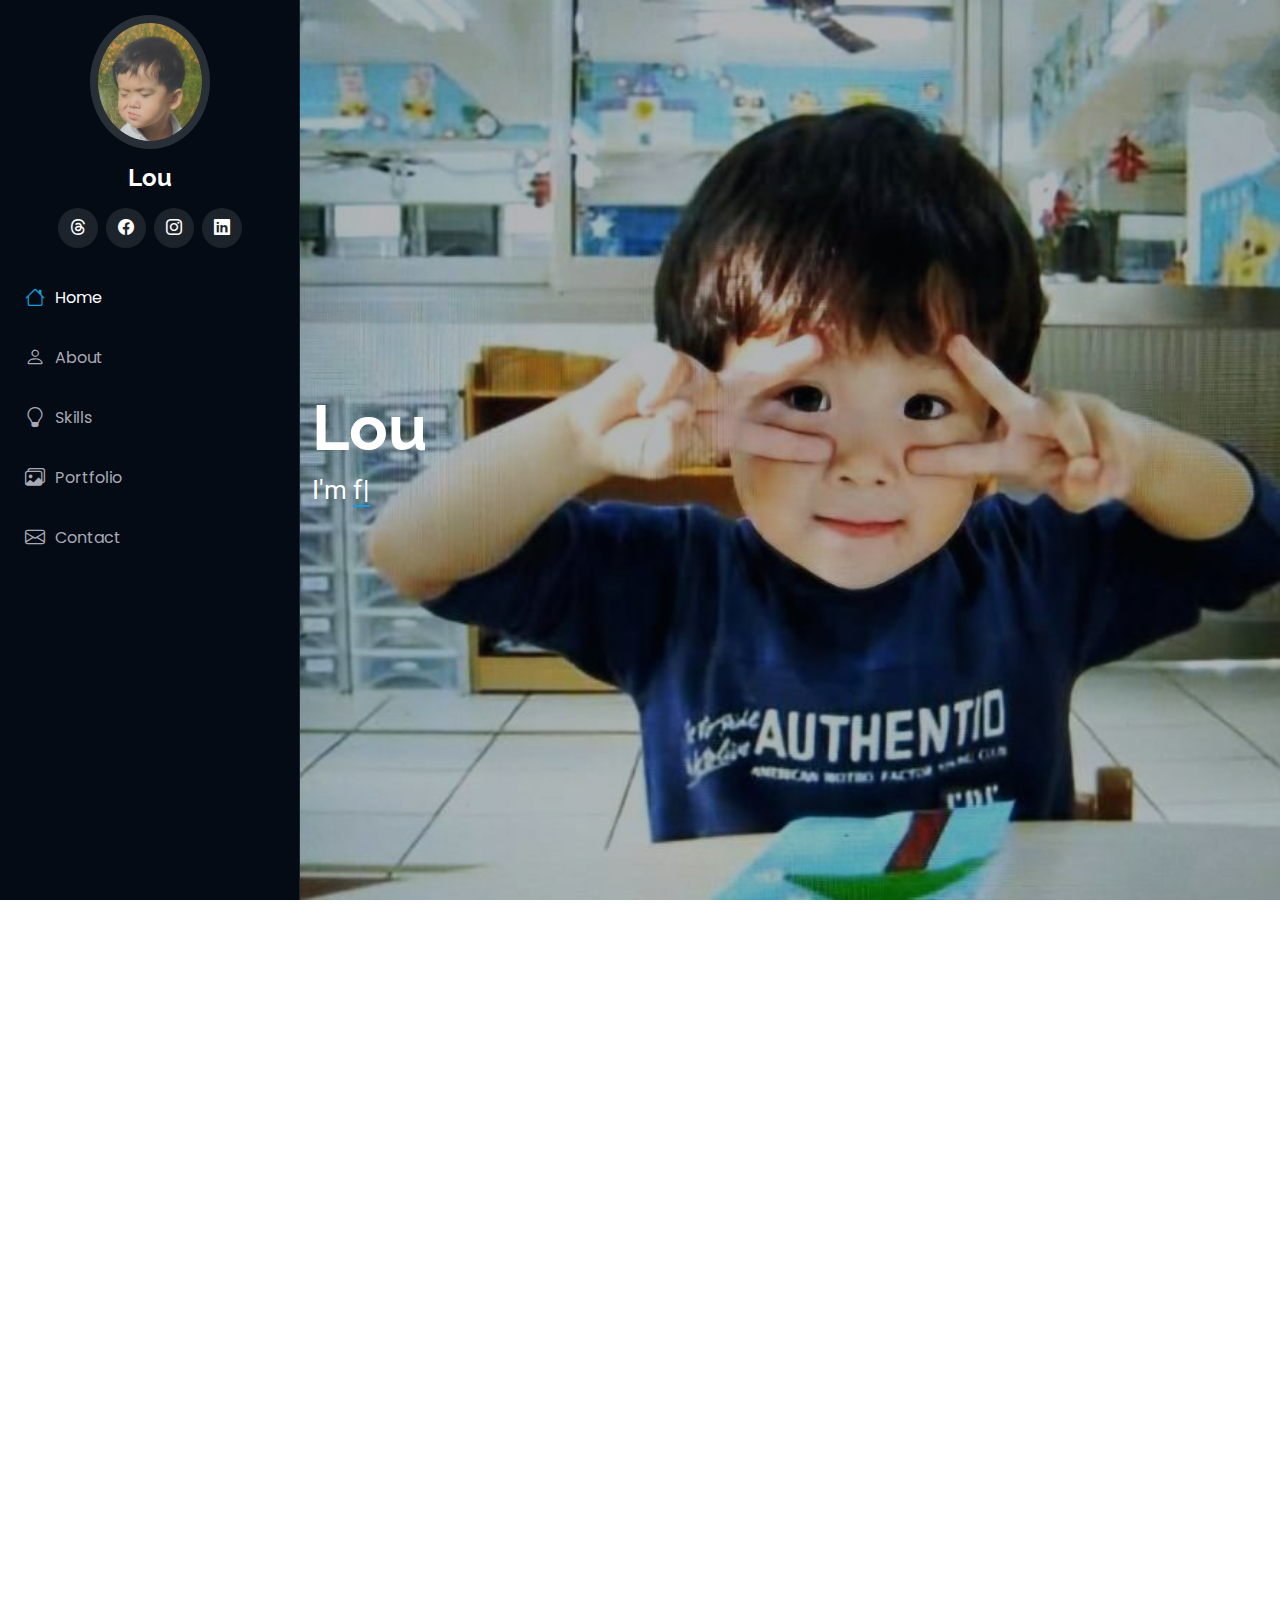
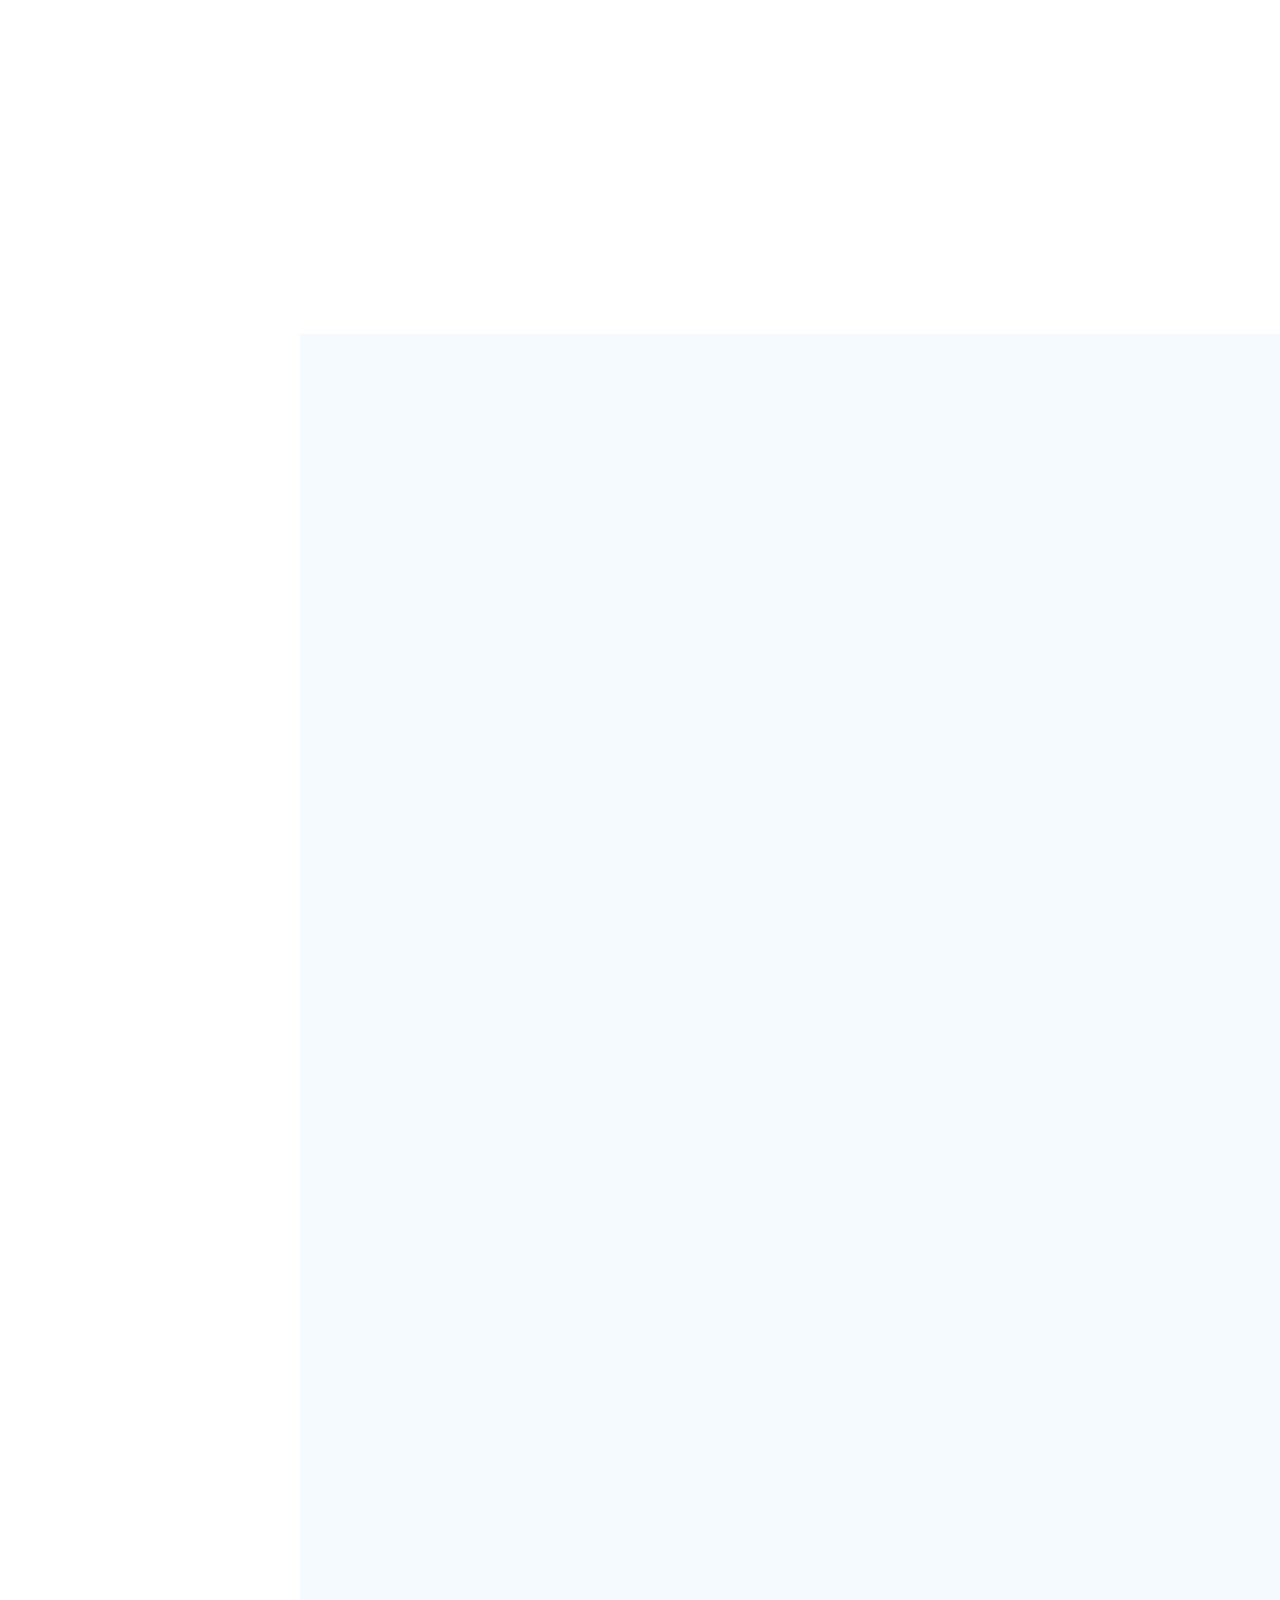
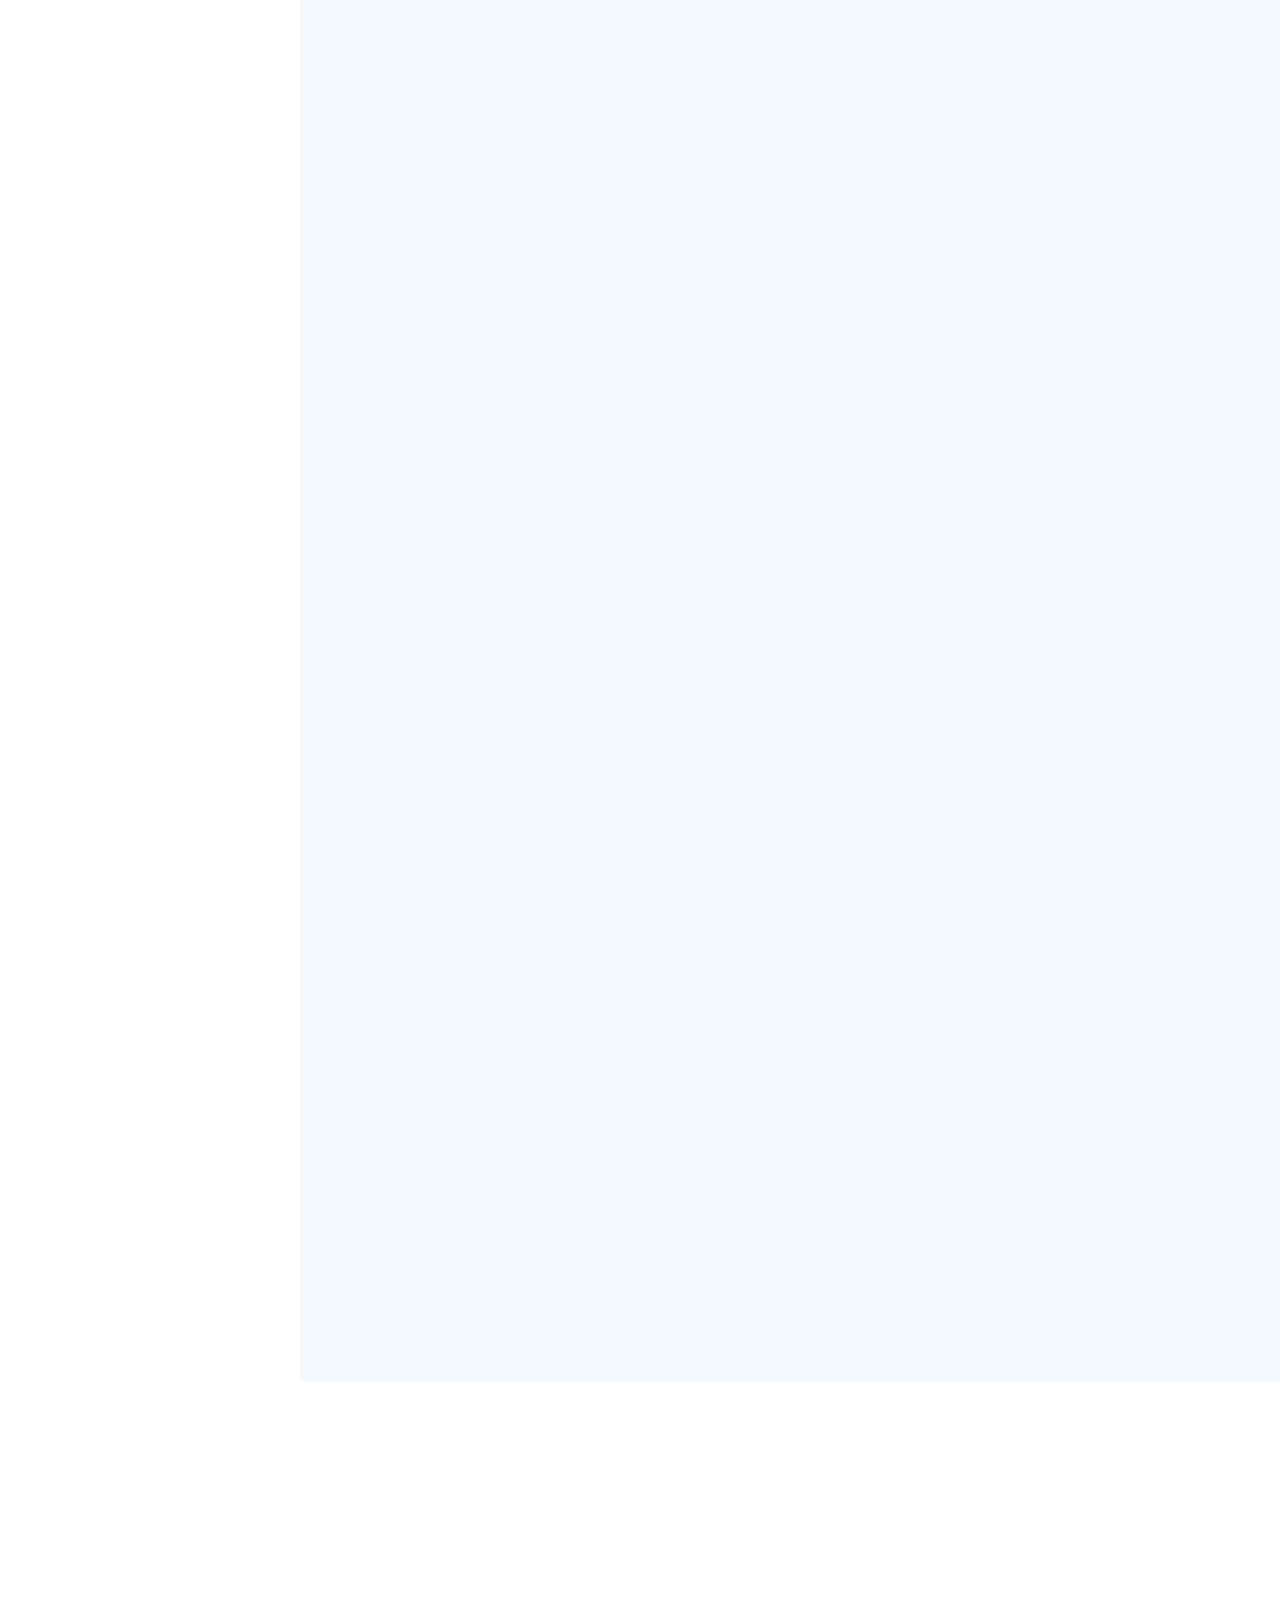
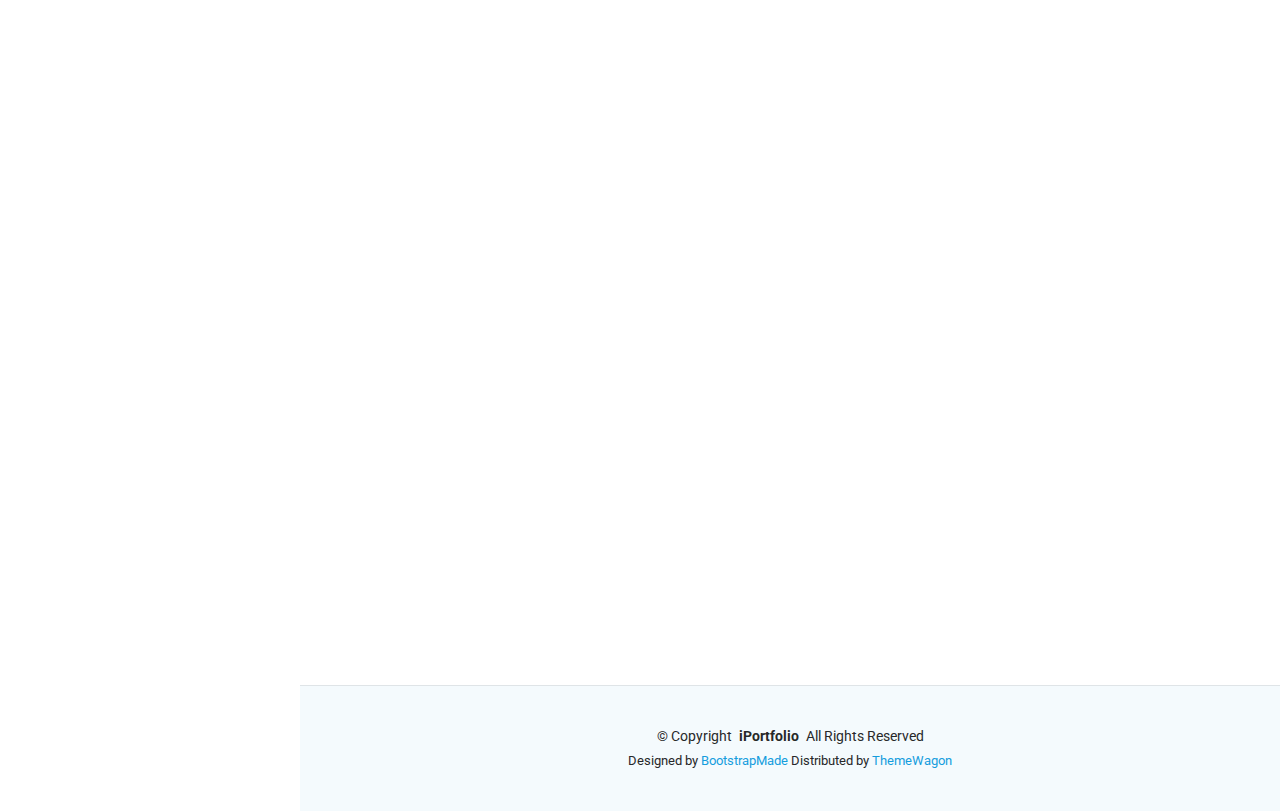
<file: index.html>
<!DOCTYPE html>
<html lang="en">

<head>
  <meta charset="utf-8">
  <meta content="width=device-width, initial-scale=1.0" name="viewport">
  <title>Lou</title>
  <meta content="" name="description">
  <meta content="" name="keywords">

  <!-- Favicons -->
  <link href="assets/img/favicon.png" rel="icon">
  <link href="assets/img/apple-touch-icon.png" rel="apple-touch-icon">

  <!-- Fonts -->
  <link href="https://fonts.googleapis.com" rel="preconnect">
  <link href="https://fonts.gstatic.com" rel="preconnect" crossorigin>
  <link href="https://fonts.googleapis.com/css2?family=Roboto:ital,wght@0,100;0,300;0,400;0,500;0,700;0,900;1,100;1,300;1,400;1,500;1,700;1,900&family=Poppins:ital,wght@0,100;0,200;0,300;0,400;0,500;0,600;0,700;0,800;0,900;1,100;1,200;1,300;1,400;1,500;1,600;1,700;1,800;1,900&family=Raleway:ital,wght@0,100;0,200;0,300;0,400;0,500;0,600;0,700;0,800;0,900;1,100;1,200;1,300;1,400;1,500;1,600;1,700;1,800;1,900&display=swap" rel="stylesheet">

  <!-- Vendor CSS Files -->
  <link href="assets/vendor/bootstrap/css/bootstrap.min.css" rel="stylesheet">
  <link href="assets/vendor/bootstrap-icons/bootstrap-icons.css" rel="stylesheet">
  <link href="assets/vendor/aos/aos.css" rel="stylesheet">
  <link href="assets/vendor/glightbox/css/glightbox.min.css" rel="stylesheet">
  <link href="assets/vendor/swiper/swiper-bundle.min.css" rel="stylesheet">

  <!-- Main CSS File -->
  <link href="assets/css/main.css" rel="stylesheet">

  <!-- =======================================================
  * Template Name: iPortfolio
  * Template URL: https://bootstrapmade.com/iportfolio-bootstrap-portfolio-websites-template/
  * Updated: Jun 29 2024 with Bootstrap v5.3.3
  * Author: BootstrapMade.com
  * License: https://bootstrapmade.com/license/
  ======================================================== -->
</head>

<body class="index-page">

  <header id="header" class="header dark-background d-flex flex-column">
    <i class="header-toggle d-xl-none bi bi-list"></i>
  
    <div class="profile-img">
      <img src="assets/img/my-profile-img.jpg" alt="" class="img-fluid rounded-circle">
    </div>
  
    <a href="index.html" class="logo d-flex align-items-center justify-content-center">
      <h1 class="sitename">Lou</h1>
    </a>
  
    <div class="social-links text-center">
      <a href="https://www.threads.net/@youg.15" class="twitter"><i class="bi bi-threads"></i></a>
      <a href="https://www.facebook.com/profile.php?id=100025152371357" class="facebook"><i class="bi bi-facebook"></i></a>
      <a href="https://instagram.com/youg.15" class="instagram"><i class="bi bi-instagram"></i></a>
      <a href="https://www.linkedin.com/in/billlou/" class="linkedin"><i class="bi bi-linkedin"></i></a>
    </div>
  
    <nav id="navmenu" class="navmenu">
      <ul>
        <li><a href="#hero" class="active"><i class="bi bi-house navicon"></i>Home</a></li>
        <li><a href="#about"><i class="bi bi-person navicon"></i> About</a></li>
        <li><a href="#skills"><i class="bi bi-lightbulb navicon"></i> Skills</a></li>
        <li><a href="#portfolio"><i class="bi bi-images navicon"></i> Portfolio</a></li>
        <li><a href="#contact"><i class="bi bi-envelope navicon"></i> Contact</a></li>
      </ul>
    </nav>
    
    <div id="traffic-map" class="traffic-map">
      <iframe src="https://citydashboard.taipei/mapview?index=traffic" width="100%" height="100%" frameborder="0" allowfullscreen></iframe>
    </div>
  </header>

  <main class="main">

    <!-- Hero Section -->
    <section id="hero" class="hero section dark-background">

      <img src="assets/img/hero-bg.jpg" alt="" data-aos="fade-in" class="">

      <div class="container" data-aos="fade-up" data-aos-delay="100">
        <h2>Lou</h2>
        <p>I'm <span class="typed" data-typed-items="from the department of TAHRD, a basketball enthusiast, a student from NTNU">Designer</span><span class="typed-cursor typed-cursor--blink" aria-hidden="true"></span><span class="typed-cursor typed-cursor--blink" aria-hidden="true"></span></p>
      </div>

    </section><!-- /Hero Section -->

    <!-- About Section -->
    <section id="about" class="about section">

      <!-- Section Title -->
      <div class="container section-title" data-aos="fade-up">
        <h2>About</h2>
        <p>I'm a "north drifter" from Taichung, currently studying at NTNU (National Taiwan Normal University).
           I'm gradually becoming a tech-savvy insividual with passion for coding and designing websites.
            I enjoy learning about the latest gadgets, software and
             of course I'm full of anticipation and imagination for future technology.
              I'm excited to see how Ai will revolutionize industries.</p>
      </div><!-- End Section Title -->

      <div class="container" data-aos="fade-up" data-aos-delay="100">

        <div class="row gy-4 justify-content-center">
          <div class="col-lg-4">
            <img src="assets/img/my-profile-img.jpg" class="img-fluid" alt="">
          </div>
          <div class="col-lg-8 content">
            <h2>Hello! I'm Bill Lou(樓冠佑)</h2>
            <p class="fst-italic py-3">
              Nice to meet you there! Here's some basic info about me:
            </p>
            <div class="row">
              <div class="col-lg-6">
                <ul>
                  <li><i class="bi bi-chevron-right"></i> <strong>Birthday:</strong> <span>23 Nov 2004</span></li>
                  <li><i class="bi bi-chevron-right"></i> <strong>Website:</strong> <span>www.example.com</span></li>
                  <li><i class="bi bi-chevron-right"></i> <strong>Phone:</strong> <span>+886 905 048 859</span></li>
                  <li><i class="bi bi-chevron-right"></i> <strong>City:</strong> <span>Taichung, Taiwan</span></li>
                </ul>
              </div>
              <div class="col-lg-6">
                <ul>
                  <li><i class="bi bi-chevron-right"></i> <strong>Age:</strong> <span>20</span></li>
                  <li><i class="bi bi-chevron-right"></i> <strong>Degree:</strong> <span>Undergraduate</span></li>
                  <li><i class="bi bi-chevron-right"></i> <strong>Email:</strong> <span>41271221h@gapps.ntnu.edu.tw</span></li>
                  <li><i class="bi bi-chevron-right"></i> <strong>School:</strong> <span>NTNU (National Taiwan Normal University)</span></li>
                </ul>
              </div>
            </div>
          </div>
        </div>

      </div>

    </section><!-- /About Section -->

    <!-- Stats Section -->
    <section id="stats" class="stats section">

      <div class="container" data-aos="fade-up" data-aos-delay="100">

        <div class="row gy-4">

          <div class="col-lg-3 col-md-6">
            <div class="stats-item">
              <i class="bi bi-airplane"></i>
              <span data-purecounter-start="0" data-purecounter-end="7" data-purecounter-duration="1" class="purecounter"></span>
              <p><strong>Travel History</strong> <span>I've been abroad 5 times and visited 7 different countries</span></p>
            </div>
          </div><!-- End Stats Item -->

          <div class="col-lg-3 col-md-6">
            <div class="stats-item">
              <i class="bi bi-award"></i>
              <span data-purecounter-start="0" data-purecounter-end="40" data-purecounter-duration="1" class="purecounter"></span>
              <p><strong>Credits Obtained</strong> <span>I'm still far from completing my degree</span></p>
            </div>
          </div><!-- End Stats Item -->

          <div class="col-lg-3 col-md-6">
            <div class="stats-item">
              <i class="bi bi-flag"></i>
              <span data-purecounter-start="0" data-purecounter-end="26" data-purecounter-duration="1" class="purecounter"></span>
              <p><strong>Basketball Games Participation</strong> <span>A gradual buildup of accomplishment</span></p>
            </div>
          </div><!-- End Stats Item -->

          <div class="col-lg-3 col-md-6">
            <div class="stats-item">
              <i class="bi bi-cake2"></i>
              <span data-purecounter-start="0" data-purecounter-end="2004" data-purecounter-duration="1" class="purecounter"></span>
              <p><strong>Birth Year</strong> <span>I'm required to complete a four-month military service</span></p>
            </div>
          </div><!-- End Stats Item -->

        </div>

      </div>

    </section><!-- /Stats Section -->

    <!-- Skills Section -->
    <section id="skills" class="skills section light-background">

      <!-- Section Title -->
      <div class="container section-title" data-aos="fade-up">
        <h2>Skills</h2>
        <p>The following are my present confidence levels of foundamental skills:</p>
      </div><!-- End Section Title -->

      <div class="container" data-aos="fade-up" data-aos-delay="100">

        <div class="row skills-content skills-animation">

          <div class="col-lg-6">

            <div class="progress">
              <span class="skill"><span>Python</span> <i class="val">50%</i></span>
              <div class="progress-bar-wrap">
                <div class="progress-bar" role="progressbar" aria-valuenow="50" aria-valuemin="0" aria-valuemax="100"></div>
              </div>
            </div><!-- End Skills Item -->

            <div class="progress">
              <span class="skill"><span>C/C++</span> <i class="val">40%</i></span>
              <div class="progress-bar-wrap">
                <div class="progress-bar" role="progressbar" aria-valuenow="40" aria-valuemin="0" aria-valuemax="100"></div>
              </div>
            </div><!-- End Skills Item -->

            <div class="progress">
              <span class="skill"><span>HTML</span> <i class="val">35%</i></span>
              <div class="progress-bar-wrap">
                <div class="progress-bar" role="progressbar" aria-valuenow="35" aria-valuemin="0" aria-valuemax="100"></div>
              </div>
            </div><!-- End Skills Item -->

          </div>

          <div class="col-lg-6">

            <div class="progress">
              <span class="skill"><span>Javascript</span> <i class="val">30%</i></span>
              <div class="progress-bar-wrap">
                <div class="progress-bar" role="progressbar" aria-valuenow="30" aria-valuemin="0" aria-valuemax="100"></div>
              </div>
            </div><!-- End Skills Item -->

            <div class="progress">
              <span class="skill"><span>Photoshop</span> <i class="val">30%</i></span>
              <div class="progress-bar-wrap">
                <div class="progress-bar" role="progressbar" aria-valuenow="30" aria-valuemin="0" aria-valuemax="100"></div>
              </div>
            </div><!-- End Skills Item -->

            <div class="progress">
              <span class="skill"><span>SPORT</span> <i class="val">99%</i></span>
              <div class="progress-bar-wrap">
                <div class="progress-bar" role="progressbar" aria-valuenow="99" aria-valuemin="0" aria-valuemax="100"></div>
              </div>
            </div><!-- End Skills Item -->

          </div>

        </div>

      </div>

    </section><!-- /Skills Section -->


    <!-- Portfolio Section -->
    <section id="portfolio" class="portfolio section light-background">

      <!-- Section Title -->
      <div class="container section-title" data-aos="fade-up">
        <h2>Portfolio</h2>
        <p>I'm currently a student at NTNU. These are some of the things I enjoy. We can be good friends, even if we don't share the same interests.</p>
      </div><!-- End Section Title -->

      <div class="container">

        <div class="isotope-layout" data-default-filter="*" data-layout="masonry" data-sort="original-order">

          <ul class="portfolio-filters isotope-filters" data-aos="fade-up" data-aos-delay="100">
            <li data-filter="*" class="filter-active">All</li>
            <li data-filter=".filter-app">Sport</li>
            <li data-filter=".filter-product">Movies</li>
            <li data-filter=".filter-branding">Celebrities</li>
            <li data-filter=".filter-books">Hobbies</li>
          </ul><!-- End Portfolio Filters -->

          <div class="row gy-4 isotope-container" data-aos="fade-up" data-aos-delay="200">

            <div class="col-lg-4 col-md-6 portfolio-item isotope-item filter-app">
              <div class="portfolio-content h-100">
                <img src="assets/img/portfolio/app-1.jpg" class="img-fluid" alt="">
                <div class="portfolio-info">
                  <h4>App 1</h4>
                  <p>Lorem ipsum, dolor sit amet consectetur</p>
                  <a href="assets/img/portfolio/app-1.jpg" title="App 1" data-gallery="portfolio-gallery-app" class="glightbox preview-link"><i class="bi bi-zoom-in"></i></a>
                  <a href="portfolio-details.html" title="More Details" class="details-link"><i class="bi bi-link-45deg"></i></a>
                </div>
              </div>
            </div><!-- End Portfolio Item -->

            <div class="col-lg-4 col-md-6 portfolio-item isotope-item filter-product">
              <div class="portfolio-content h-100">
                <img src="assets/img/portfolio/product-1.jpg" class="img-fluid" alt="">
                <div class="portfolio-info">
                  <h4>Product 1</h4>
                  <p>Lorem ipsum, dolor sit amet consectetur</p>
                  <a href="assets/img/portfolio/product-1.jpg" title="Product 1" data-gallery="portfolio-gallery-product" class="glightbox preview-link"><i class="bi bi-zoom-in"></i></a>
                  <a href="portfolio-details.html" title="More Details" class="details-link"><i class="bi bi-link-45deg"></i></a>
                </div>
              </div>
            </div><!-- End Portfolio Item -->

            <div class="col-lg-4 col-md-6 portfolio-item isotope-item filter-branding">
              <div class="portfolio-content h-100">
                <img src="assets/img/portfolio/branding-1.jpg" class="img-fluid" alt="">
                <div class="portfolio-info">
                  <h4>Branding 1</h4>
                  <p>Lorem ipsum, dolor sit amet consectetur</p>
                  <a href="assets/img/portfolio/branding-1.jpg" title="Branding 1" data-gallery="portfolio-gallery-branding" class="glightbox preview-link"><i class="bi bi-zoom-in"></i></a>
                  <a href="portfolio-details.html" title="More Details" class="details-link"><i class="bi bi-link-45deg"></i></a>
                </div>
              </div>
            </div><!-- End Portfolio Item -->

            <div class="col-lg-4 col-md-6 portfolio-item isotope-item filter-books">
              <div class="portfolio-content h-100">
                <img src="assets/img/portfolio/books-1.jpg" class="img-fluid" alt="">
                <div class="portfolio-info">
                  <h4>Books 1</h4>
                  <p>Lorem ipsum, dolor sit amet consectetur</p>
                  <a href="assets/img/portfolio/books-1.jpg" title="Branding 1" data-gallery="portfolio-gallery-book" class="glightbox preview-link"><i class="bi bi-zoom-in"></i></a>
                  <a href="portfolio-details.html" title="More Details" class="details-link"><i class="bi bi-link-45deg"></i></a>
                </div>
              </div>
            </div><!-- End Portfolio Item -->

            <div class="col-lg-4 col-md-6 portfolio-item isotope-item filter-app">
              <div class="portfolio-content h-100">
                <img src="assets/img/portfolio/app-2.jpg" class="img-fluid" alt="">
                <div class="portfolio-info">
                  <h4>App 2</h4>
                  <p>Lorem ipsum, dolor sit amet consectetur</p>
                  <a href="assets/img/portfolio/app-2.jpg" title="App 2" data-gallery="portfolio-gallery-app" class="glightbox preview-link"><i class="bi bi-zoom-in"></i></a>
                  <a href="portfolio-details.html" title="More Details" class="details-link"><i class="bi bi-link-45deg"></i></a>
                </div>
              </div>
            </div><!-- End Portfolio Item -->

            <div class="col-lg-4 col-md-6 portfolio-item isotope-item filter-product">
              <div class="portfolio-content h-100">
                <img src="assets/img/portfolio/product-2.jpg" class="img-fluid" alt="">
                <div class="portfolio-info">
                  <h4>Product 2</h4>
                  <p>Lorem ipsum, dolor sit amet consectetur</p>
                  <a href="assets/img/portfolio/product-2.jpg" title="Product 2" data-gallery="portfolio-gallery-product" class="glightbox preview-link"><i class="bi bi-zoom-in"></i></a>
                  <a href="portfolio-details.html" title="More Details" class="details-link"><i class="bi bi-link-45deg"></i></a>
                </div>
              </div>
            </div><!-- End Portfolio Item -->

            <div class="col-lg-4 col-md-6 portfolio-item isotope-item filter-branding">
              <div class="portfolio-content h-100">
                <img src="assets/img/portfolio/branding-2.jpg" class="img-fluid" alt="">
                <div class="portfolio-info">
                  <h4>Branding 2</h4>
                  <p>Lorem ipsum, dolor sit amet consectetur</p>
                  <a href="assets/img/portfolio/branding-2.jpg" title="Branding 2" data-gallery="portfolio-gallery-branding" class="glightbox preview-link"><i class="bi bi-zoom-in"></i></a>
                  <a href="portfolio-details.html" title="More Details" class="details-link"><i class="bi bi-link-45deg"></i></a>
                </div>
              </div>
            </div><!-- End Portfolio Item -->

            <div class="col-lg-4 col-md-6 portfolio-item isotope-item filter-books">
              <div class="portfolio-content h-100">
                <img src="assets/img/portfolio/books-2.jpg" class="img-fluid" alt="">
                <div class="portfolio-info">
                  <h4>Books 2</h4>
                  <p>Lorem ipsum, dolor sit amet consectetur</p>
                  <a href="assets/img/portfolio/books-2.jpg" title="Branding 2" data-gallery="portfolio-gallery-book" class="glightbox preview-link"><i class="bi bi-zoom-in"></i></a>
                  <a href="portfolio-details.html" title="More Details" class="details-link"><i class="bi bi-link-45deg"></i></a>
                </div>
              </div>
            </div><!-- End Portfolio Item -->

            <div class="col-lg-4 col-md-6 portfolio-item isotope-item filter-app">
              <div class="portfolio-content h-100">
                <img src="assets/img/portfolio/app-3.jpg" class="img-fluid" alt="">
                <div class="portfolio-info">
                  <h4>App 3</h4>
                  <p>Lorem ipsum, dolor sit amet consectetur</p>
                  <a href="assets/img/portfolio/app-3.jpg" title="App 3" data-gallery="portfolio-gallery-app" class="glightbox preview-link"><i class="bi bi-zoom-in"></i></a>
                  <a href="portfolio-details.html" title="More Details" class="details-link"><i class="bi bi-link-45deg"></i></a>
                </div>
              </div>
            </div><!-- End Portfolio Item -->

            <div class="col-lg-4 col-md-6 portfolio-item isotope-item filter-product">
              <div class="portfolio-content h-100">
                <img src="assets/img/portfolio/product-3.jpg" class="img-fluid" alt="">
                <div class="portfolio-info">
                  <h4>Product 3</h4>
                  <p>Lorem ipsum, dolor sit amet consectetur</p>
                  <a href="assets/img/portfolio/product-3.jpg" title="Product 3" data-gallery="portfolio-gallery-product" class="glightbox preview-link"><i class="bi bi-zoom-in"></i></a>
                  <a href="portfolio-details.html" title="More Details" class="details-link"><i class="bi bi-link-45deg"></i></a>
                </div>
              </div>
            </div><!-- End Portfolio Item -->

            <div class="col-lg-4 col-md-6 portfolio-item isotope-item filter-branding">
              <div class="portfolio-content h-100">
                <img src="assets/img/portfolio/branding-3.jpg" class="img-fluid" alt="">
                <div class="portfolio-info">
                  <h4>Branding 3</h4>
                  <p>Lorem ipsum, dolor sit amet consectetur</p>
                  <a href="assets/img/portfolio/branding-3.jpg" title="Branding 2" data-gallery="portfolio-gallery-branding" class="glightbox preview-link"><i class="bi bi-zoom-in"></i></a>
                  <a href="portfolio-details.html" title="More Details" class="details-link"><i class="bi bi-link-45deg"></i></a>
                </div>
              </div>
            </div><!-- End Portfolio Item -->

            <div class="col-lg-4 col-md-6 portfolio-item isotope-item filter-books">
              <div class="portfolio-content h-100">
                <img src="assets/img/portfolio/books-3.jpg" class="img-fluid" alt="">
                <div class="portfolio-info">
                  <h4>Books 3</h4>
                  <p>Lorem ipsum, dolor sit amet consectetur</p>
                  <a href="assets/img/portfolio/books-3.jpg" title="Branding 3" data-gallery="portfolio-gallery-book" class="glightbox preview-link"><i class="bi bi-zoom-in"></i></a>
                  <a href="portfolio-details.html" title="More Details" class="details-link"><i class="bi bi-link-45deg"></i></a>
                </div>
              </div>
            </div><!-- End Portfolio Item -->

          </div><!-- End Portfolio Container -->

        </div>

      </div>

    </section><!-- /Portfolio Section -->


    <!-- Testimonials Section -->
    <section id="testimonials" class="testimonials section light-background">

      <!-- Section Title -->
      <div class="container section-title" data-aos="fade-up">
        <h2>Quotes</h2>
        <p>"Just have a little faith..."</p>
        <p>&emsp;&emsp;&emsp;&emsp;&emsp;&emsp;&emsp; Micheal Scofield</p>
      </div><!-- End Section Title -->

      <div class="container" data-aos="fade-up" data-aos-delay="100">

        <div class="swiper init-swiper">
          <script type="application/json" class="swiper-config">
            {
              "loop": true,
              "speed": 600,
              "autoplay": {
                "delay": 5000
              },
              "slidesPerView": "auto",
              "pagination": {
                "el": ".swiper-pagination",
                "type": "bullets",
                "clickable": true
              },
              "breakpoints": {
                "320": {
                  "slidesPerView": 1,
                  "spaceBetween": 40
                },
                "1200": {
                  "slidesPerView": 3,
                  "spaceBetween": 1
                }
              }
            }
          </script>
          <div class="swiper-wrapper">

            <div class="swiper-slide">
              <div class="testimonial-item">
                <p>
                  <i class="bi bi-quote quote-icon-left"></i>
                  <span>Once you carry your own water, you will learn the value of every drop.</span>
                  <i class="bi bi-quote quote-icon-right"></i>
                </p>
                <img src="assets/img/testimonials/testimonials-1.jpg" class="testimonial-img" alt="">
                <h3>Ravi Shah</h3>
                <h4>Book Reviewer</h4>
              </div>
            </div><!-- End testimonial item -->

            <div class="swiper-slide">
              <div class="testimonial-item">
                <p>
                  <i class="bi bi-quote quote-icon-left"></i>
                  <span>Talent without working hard is nothing.</span>
                  <i class="bi bi-quote quote-icon-right"></i>
                </p>
                <img src="assets/img/testimonials/testimonials-2.jpg" class="testimonial-img" alt="">
                <h3>Cristiano Ronaldo</h3>
                <h4>Real Goat</h4>
              </div>
            </div><!-- End testimonial item -->

            <div class="swiper-slide">
              <div class="testimonial-item">
                <p>
                  <i class="bi bi-quote quote-icon-left"></i>
                  <span>Yeahh buddy! LIGHT WEIGHT BABY!!</span>
                  <i class="bi bi-quote quote-icon-right"></i>
                </p>
                <img src="assets/img/testimonials/testimonials-3.jpg" class="testimonial-img" alt="">
                <h3>Ronnie Coleman</h3>
                <h4>The Strongest</h4>
              </div>
            </div><!-- End testimonial item -->

            <div class="swiper-slide">
              <div class="testimonial-item">
                <p>
                  <i class="bi bi-quote quote-icon-left"></i>
                  <span>Life is too short for long-term grudges.</span>
                  <i class="bi bi-quote quote-icon-right"></i>
                </p>
                <img src="assets/img/testimonials/testimonials-4.jpg" class="testimonial-img" alt="">
                <h3>Elon Musk</h3>
                <h4>Savior of Humanity</h4>
              </div>
            </div><!-- End testimonial item -->

            <div class="swiper-slide">
              <div class="testimonial-item">
                <p>
                  <i class="bi bi-quote quote-icon-left"></i>
                  <span>I've always believed that success for anyone is all about drive, dedication, and desire, but for me, it's also been about confidence and faith.</span>
                  <i class="bi bi-quote quote-icon-right"></i>
                </p>
                <img src="assets/img/testimonials/testimonials-5.jpg" class="testimonial-img" alt="">
                <h3>Stephen Curry</h3>
                <h4>Point God</h4>
              </div>
            </div><!-- End testimonial item -->

          </div>
          <div class="swiper-pagination"></div>
        </div>

      </div>

    </section><!-- /Testimonials Section -->

    <!-- Contact Section -->
    <section id="contact" class="contact section">

      <!-- Section Title -->
      <div class="container section-title" data-aos="fade-up">
        <h2>Contact</h2>
        <p>I might be out of reach sometimes; nevertheless, you can always count on me for a basketball game anytime. I'll be there for sure.</p>
      </div><!-- End Section Title -->

      <div class="container" data-aos="fade-up" data-aos-delay="100">

        <div class="row gy-4">

          <div class="col-lg-5">

            <div class="info-wrap">
              <div class="info-item d-flex" data-aos="fade-up" data-aos-delay="200">
                <i class="bi bi-geo-alt flex-shrink-0"></i>
                <div>
                  <h3>Address</h3>
                  <p>162, Section 1, Heping East Road, Da'an District, Taipei City 10610, Taiwan</p>
                </div>
              </div><!-- End Info Item -->

              <div class="info-item d-flex" data-aos="fade-up" data-aos-delay="300">
                <i class="bi bi-telephone flex-shrink-0"></i>
                <div>
                  <h3>Call Me</h3>
                  <p>+886 905 048 859</p>
                </div>
              </div><!-- End Info Item -->

              <div class="info-item d-flex" data-aos="fade-up" data-aos-delay="400">
                <i class="bi bi-envelope flex-shrink-0"></i>
                <div>
                  <h3>Email Me</h3>
                  <p>41271221h@gapps.ntnu.edu.tw</p>
                </div>
              </div><!-- End Info Item -->

              <iframe src="https://www.google.com/maps/embed?pb=!1m18!1m12!1m3!1d3615.7747113580294!2d121.53712349999992!3d25.00777010000001!2m3!1f0!2f0!3f0!3m2!1i1024!2i768!4f13.1!3m3!1m2!1s0x3442aa1e27ab738b%3A0x2e5be38c37583475!2z5ZyL56uL6Ie654Gj5bir56-E5aSn5a24IOWFrOmkqOagoeWNgA!5e0!3m2!1szh-TW!2stw!4v1733640820655!5m2!1szh-TW!2stw" frameborder="0" style="border:0; width: 100%; height: 270px;" allowfullscreen="" loading="lazy" referrerpolicy="no-referrer-when-downgrade"></iframe>
            </div>
          </div>

          <div class="col-lg-7">
            <form action="forms/contact.php" method="post" class="php-email-form" data-aos="fade-up" data-aos-delay="200">
              <div class="row gy-4">
                  <div class="col-md-6">
                      <label for="name-field" class="pb-2">Your Name</label>
                      <input type="text" name="name" id="name-field" class="form-control" required="">
                  </div>
          
                  <div class="col-md-6">
                      <label for="email-field" class="pb-2">Your Email</label>
                      <input type="email" class="form-control" name="email" id="email-field" required="">
                  </div>
          
                  <div class="col-md-12">
                      <label for="subject-field" class="pb-2">Subject</label>
                      <input type="text" class="form-control" name="subject" id="subject-field" required="">
                  </div>
          
                  <div class="col-md-12">
                      <label for="message-field" class="pb-2">Message</label>
                      <textarea class="form-control" name="message" rows="10" id="message-field" required=""></textarea>
                  </div>
          
                  <div class="col-md-12 text-center">
                      <div class="loading">Loading</div>
                      <div class="error-message" style="display:none;"></div>
                      <div class="sent-message" style="display:none;">Your message has been sent. Thank you!</div>
                      <button type="submit">Send Message</button>
                  </div>
              </div>
          </form>
          <!-- End Contact Form -->

        </div>

      </div>

    </section><!-- /Contact Section -->

  </main>

  <footer id="footer" class="footer position-relative light-background">

    <div class="container">
      <div class="copyright text-center ">
        <p>© <span>Copyright</span> <strong class="px-1 sitename">iPortfolio</strong> <span>All Rights Reserved</span></p>
      </div>
      <div class="credits">
        <!-- All the links in the footer should remain intact. -->
        <!-- You can delete the links only if you've purchased the pro version. -->
        <!-- Licensing information: https://bootstrapmade.com/license/ -->
        <!-- Purchase the pro version with working PHP/AJAX contact form: [buy-url] -->
        Designed by <a href="https://bootstrapmade.com/">BootstrapMade</a> Distributed by <a href="https://themewagon.com">ThemeWagon</a>
      </div>
    </div>

  </footer>

  <!-- Scroll Top -->
  <a href="#" id="scroll-top" class="scroll-top d-flex align-items-center justify-content-center"><i class="bi bi-arrow-up-short"></i></a>

  <!-- Preloader -->
  <div id="preloader"></div>

  <!-- Vendor JS Files -->
  <script src="assets/vendor/bootstrap/js/bootstrap.bundle.min.js"></script>
  <script src="assets/vendor/php-email-form/validate.js"></script>
  <script src="assets/vendor/aos/aos.js"></script>
  <script src="assets/vendor/typed.js/typed.umd.js"></script>
  <script src="assets/vendor/purecounter/purecounter_vanilla.js"></script>
  <script src="assets/vendor/waypoints/noframework.waypoints.js"></script>
  <script src="assets/vendor/glightbox/js/glightbox.min.js"></script>
  <script src="assets/vendor/imagesloaded/imagesloaded.pkgd.min.js"></script>
  <script src="assets/vendor/isotope-layout/isotope.pkgd.min.js"></script>
  <script src="assets/vendor/swiper/swiper-bundle.min.js"></script>

  <!-- Main JS File -->
  <script src="assets/js/main.js"></script>

</body>

</html>
</file>
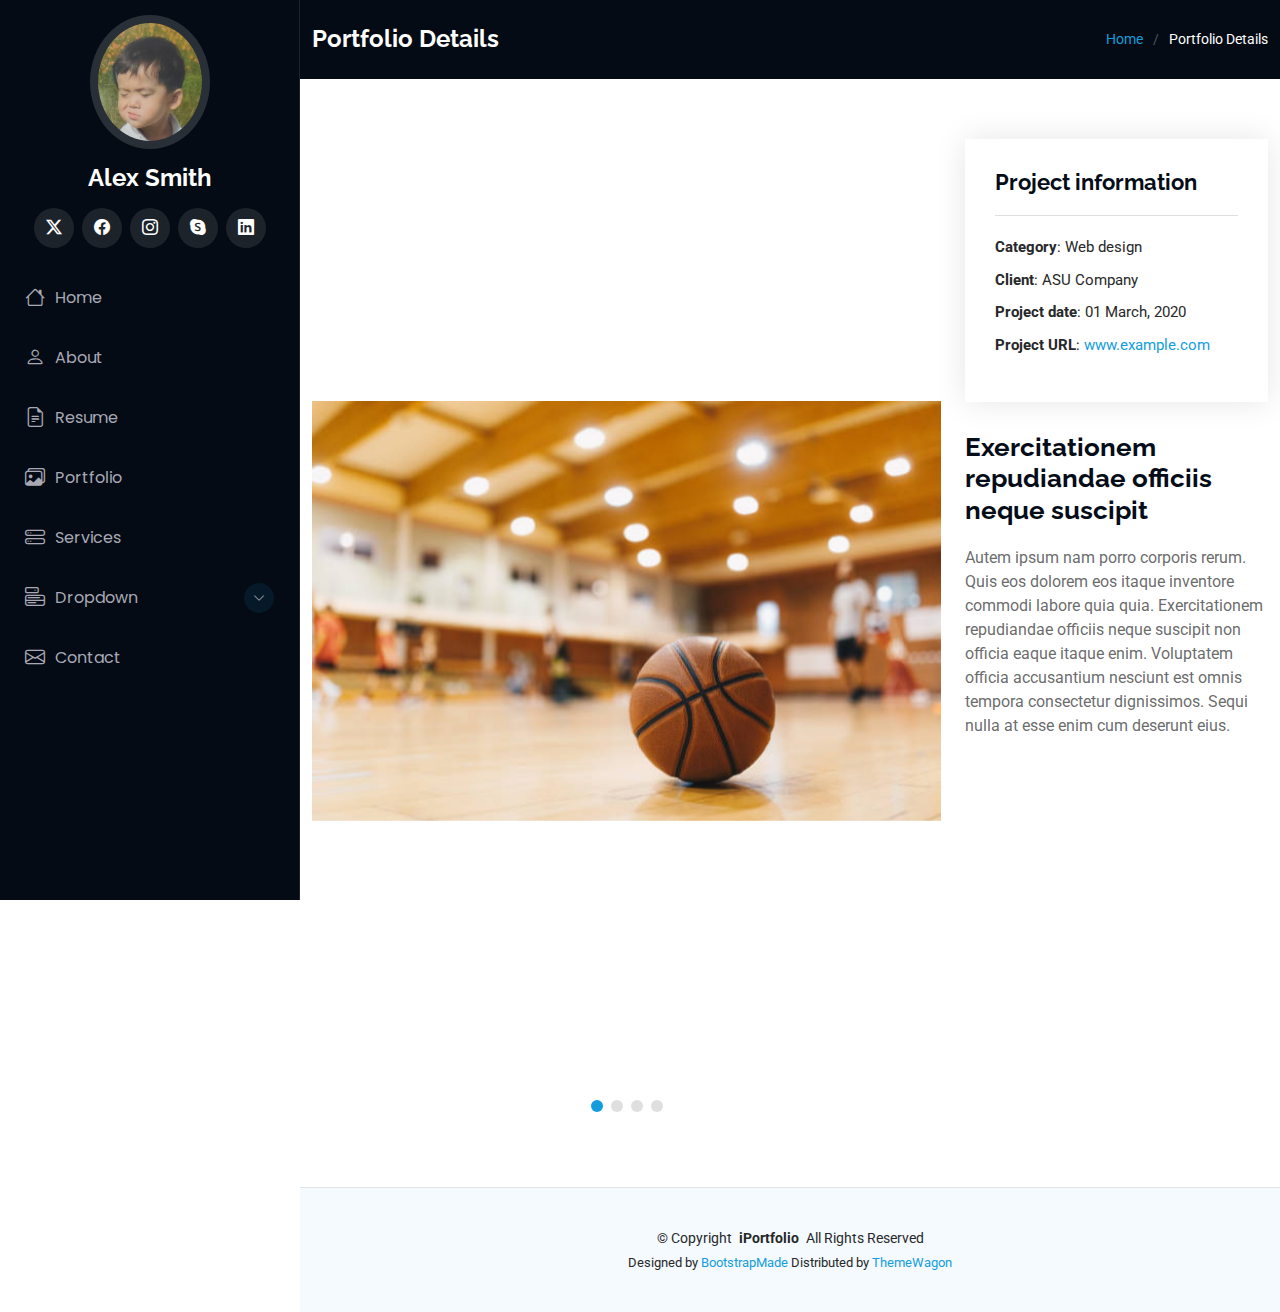
<file: portfolio-details.html>
<!DOCTYPE html>
<html lang="en">

<head>
  <meta charset="utf-8">
  <meta content="width=device-width, initial-scale=1.0" name="viewport">
  <title>Portfolio Details - iPortfolio Bootstrap Template</title>
  <meta content="" name="description">
  <meta content="" name="keywords">

  <!-- Favicons -->
  <link href="assets/img/favicon.png" rel="icon">
  <link href="assets/img/apple-touch-icon.png" rel="apple-touch-icon">

  <!-- Fonts -->
  <link href="https://fonts.googleapis.com" rel="preconnect">
  <link href="https://fonts.gstatic.com" rel="preconnect" crossorigin>
  <link href="https://fonts.googleapis.com/css2?family=Roboto:ital,wght@0,100;0,300;0,400;0,500;0,700;0,900;1,100;1,300;1,400;1,500;1,700;1,900&family=Poppins:ital,wght@0,100;0,200;0,300;0,400;0,500;0,600;0,700;0,800;0,900;1,100;1,200;1,300;1,400;1,500;1,600;1,700;1,800;1,900&family=Raleway:ital,wght@0,100;0,200;0,300;0,400;0,500;0,600;0,700;0,800;0,900;1,100;1,200;1,300;1,400;1,500;1,600;1,700;1,800;1,900&display=swap" rel="stylesheet">

  <!-- Vendor CSS Files -->
  <link href="assets/vendor/bootstrap/css/bootstrap.min.css" rel="stylesheet">
  <link href="assets/vendor/bootstrap-icons/bootstrap-icons.css" rel="stylesheet">
  <link href="assets/vendor/aos/aos.css" rel="stylesheet">
  <link href="assets/vendor/glightbox/css/glightbox.min.css" rel="stylesheet">
  <link href="assets/vendor/swiper/swiper-bundle.min.css" rel="stylesheet">

  <!-- Main CSS File -->
  <link href="assets/css/main.css" rel="stylesheet">

  <!-- =======================================================
  * Template Name: iPortfolio
  * Template URL: https://bootstrapmade.com/iportfolio-bootstrap-portfolio-websites-template/
  * Updated: Jun 29 2024 with Bootstrap v5.3.3
  * Author: BootstrapMade.com
  * License: https://bootstrapmade.com/license/
  ======================================================== -->
</head>

<body class="portfolio-details-page">

  <header id="header" class="header dark-background d-flex flex-column">
    <i class="header-toggle d-xl-none bi bi-list"></i>

    <div class="profile-img">
      <img src="assets/img/my-profile-img.jpg" alt="" class="img-fluid rounded-circle">
    </div>

    <a href="index.html" class="logo d-flex align-items-center justify-content-center">
      <!-- Uncomment the line below if you also wish to use an image logo -->
      <!-- <img src="assets/img/logo.png" alt=""> -->
      <h1 class="sitename">Alex Smith</h1>
    </a>

    <div class="social-links text-center">
      <a href="#" class="twitter"><i class="bi bi-twitter-x"></i></a>
      <a href="#" class="facebook"><i class="bi bi-facebook"></i></a>
      <a href="#" class="instagram"><i class="bi bi-instagram"></i></a>
      <a href="#" class="google-plus"><i class="bi bi-skype"></i></a>
      <a href="#" class="linkedin"><i class="bi bi-linkedin"></i></a>
    </div>

    <nav id="navmenu" class="navmenu">
      <ul>
        <li><a href="#hero"><i class="bi bi-house navicon"></i>Home</a></li>
        <li><a href="#about"><i class="bi bi-person navicon"></i> About</a></li>
        <li><a href="#resume"><i class="bi bi-file-earmark-text navicon"></i> Resume</a></li>
        <li><a href="#portfolio"><i class="bi bi-images navicon"></i> Portfolio</a></li>
        <li><a href="#services"><i class="bi bi-hdd-stack navicon"></i> Services</a></li>
        <li class="dropdown"><a href="#"><i class="bi bi-menu-button navicon"></i> <span>Dropdown</span> <i class="bi bi-chevron-down toggle-dropdown"></i></a>
          <ul>
            <li><a href="#">Dropdown 1</a></li>
            <li class="dropdown"><a href="#"><span>Deep Dropdown</span> <i class="bi bi-chevron-down toggle-dropdown"></i></a>
              <ul>
                <li><a href="#">Deep Dropdown 1</a></li>
                <li><a href="#">Deep Dropdown 2</a></li>
                <li><a href="#">Deep Dropdown 3</a></li>
                <li><a href="#">Deep Dropdown 4</a></li>
                <li><a href="#">Deep Dropdown 5</a></li>
              </ul>
            </li>
            <li><a href="#">Dropdown 2</a></li>
            <li><a href="#">Dropdown 3</a></li>
            <li><a href="#">Dropdown 4</a></li>
          </ul>
        </li>
        <li><a href="#contact"><i class="bi bi-envelope navicon"></i> Contact</a></li>
      </ul>
    </nav>

  </header>

  <main class="main">

    <!-- Page Title -->
    <div class="page-title dark-background">
      <div class="container d-lg-flex justify-content-between align-items-center">
        <h1 class="mb-2 mb-lg-0">Portfolio Details</h1>
        <nav class="breadcrumbs">
          <ol>
            <li><a href="index.html">Home</a></li>
            <li class="current">Portfolio Details</li>
          </ol>
        </nav>
      </div>
    </div><!-- End Page Title -->

    <!-- Portfolio Details Section -->
    <section id="portfolio-details" class="portfolio-details section">

      <div class="container" data-aos="fade-up" data-aos-delay="100">

        <div class="row gy-4">

          <div class="col-lg-8">
            <div class="portfolio-details-slider swiper init-swiper">

              <script type="application/json" class="swiper-config">
                {
                  "loop": true,
                  "speed": 600,
                  "autoplay": {
                    "delay": 5000
                  },
                  "slidesPerView": "auto",
                  "pagination": {
                    "el": ".swiper-pagination",
                    "type": "bullets",
                    "clickable": true
                  }
                }
              </script>

              <div class="swiper-wrapper align-items-center">

                <div class="swiper-slide">
                  <img src="assets/img/portfolio/app-1.jpg" alt="">
                </div>

                <div class="swiper-slide">
                  <img src="assets/img/portfolio/product-1.jpg" alt="">
                </div>

                <div class="swiper-slide">
                  <img src="assets/img/portfolio/branding-1.jpg" alt="">
                </div>

                <div class="swiper-slide">
                  <img src="assets/img/portfolio/books-1.jpg" alt="">
                </div>

              </div>
              <div class="swiper-pagination"></div>
            </div>
          </div>

          <div class="col-lg-4">
            <div class="portfolio-info" data-aos="fade-up" data-aos-delay="200">
              <h3>Project information</h3>
              <ul>
                <li><strong>Category</strong>: Web design</li>
                <li><strong>Client</strong>: ASU Company</li>
                <li><strong>Project date</strong>: 01 March, 2020</li>
                <li><strong>Project URL</strong>: <a href="#">www.example.com</a></li>
              </ul>
            </div>
            <div class="portfolio-description" data-aos="fade-up" data-aos-delay="300">
              <h2>Exercitationem repudiandae officiis neque suscipit</h2>
              <p>
                Autem ipsum nam porro corporis rerum. Quis eos dolorem eos itaque inventore commodi labore quia quia. Exercitationem repudiandae officiis neque suscipit non officia eaque itaque enim. Voluptatem officia accusantium nesciunt est omnis tempora consectetur dignissimos. Sequi nulla at esse enim cum deserunt eius.
              </p>
            </div>
          </div>

        </div>

      </div>

    </section><!-- /Portfolio Details Section -->

  </main>

  <footer id="footer" class="footer position-relative light-background">

    <div class="container">
      <div class="copyright text-center ">
        <p>© <span>Copyright</span> <strong class="px-1 sitename">iPortfolio</strong> <span>All Rights Reserved</span></p>
      </div>
      <div class="credits">
        <!-- All the links in the footer should remain intact. -->
        <!-- You can delete the links only if you've purchased the pro version. -->
        <!-- Licensing information: https://bootstrapmade.com/license/ -->
        <!-- Purchase the pro version with working PHP/AJAX contact form: [buy-url] -->
        Designed by <a href="https://bootstrapmade.com/">BootstrapMade</a> Distributed by <a href="https://themewagon.com">ThemeWagon</a>
      </div>
    </div>

  </footer>

  <!-- Scroll Top -->
  <a href="#" id="scroll-top" class="scroll-top d-flex align-items-center justify-content-center"><i class="bi bi-arrow-up-short"></i></a>

  <!-- Preloader -->
  <div id="preloader"></div>

  <!-- Vendor JS Files -->
  <script src="assets/vendor/bootstrap/js/bootstrap.bundle.min.js"></script>
  <script src="assets/vendor/php-email-form/validate.js"></script>
  <script src="assets/vendor/aos/aos.js"></script>
  <script src="assets/vendor/typed.js/typed.umd.js"></script>
  <script src="assets/vendor/purecounter/purecounter_vanilla.js"></script>
  <script src="assets/vendor/waypoints/noframework.waypoints.js"></script>
  <script src="assets/vendor/glightbox/js/glightbox.min.js"></script>
  <script src="assets/vendor/imagesloaded/imagesloaded.pkgd.min.js"></script>
  <script src="assets/vendor/isotope-layout/isotope.pkgd.min.js"></script>
  <script src="assets/vendor/swiper/swiper-bundle.min.js"></script>

  <!-- Main JS File -->
  <script src="assets/js/main.js"></script>

</body>

</html>
</file>
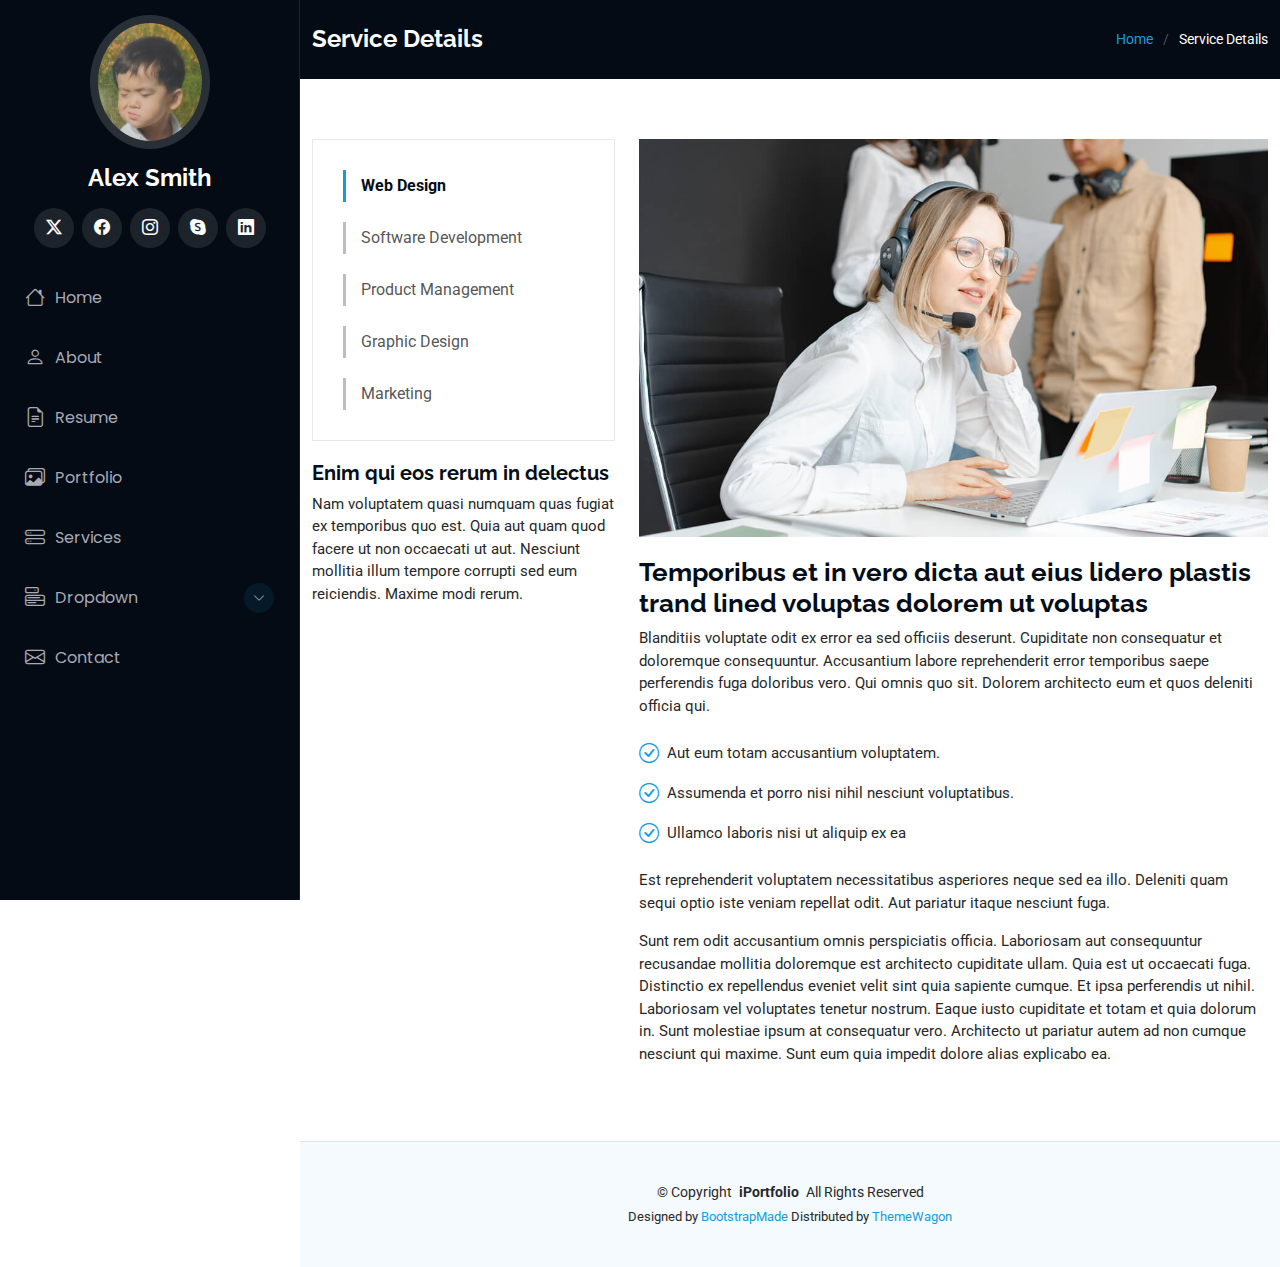
<file: service-details.html>
<!DOCTYPE html>
<html lang="en">

<head>
  <meta charset="utf-8">
  <meta content="width=device-width, initial-scale=1.0" name="viewport">
  <title>Service Details - iPortfolio Bootstrap Template</title>
  <meta content="" name="description">
  <meta content="" name="keywords">

  <!-- Favicons -->
  <link href="assets/img/favicon.png" rel="icon">
  <link href="assets/img/apple-touch-icon.png" rel="apple-touch-icon">

  <!-- Fonts -->
  <link href="https://fonts.googleapis.com" rel="preconnect">
  <link href="https://fonts.gstatic.com" rel="preconnect" crossorigin>
  <link href="https://fonts.googleapis.com/css2?family=Roboto:ital,wght@0,100;0,300;0,400;0,500;0,700;0,900;1,100;1,300;1,400;1,500;1,700;1,900&family=Poppins:ital,wght@0,100;0,200;0,300;0,400;0,500;0,600;0,700;0,800;0,900;1,100;1,200;1,300;1,400;1,500;1,600;1,700;1,800;1,900&family=Raleway:ital,wght@0,100;0,200;0,300;0,400;0,500;0,600;0,700;0,800;0,900;1,100;1,200;1,300;1,400;1,500;1,600;1,700;1,800;1,900&display=swap" rel="stylesheet">

  <!-- Vendor CSS Files -->
  <link href="assets/vendor/bootstrap/css/bootstrap.min.css" rel="stylesheet">
  <link href="assets/vendor/bootstrap-icons/bootstrap-icons.css" rel="stylesheet">
  <link href="assets/vendor/aos/aos.css" rel="stylesheet">
  <link href="assets/vendor/glightbox/css/glightbox.min.css" rel="stylesheet">
  <link href="assets/vendor/swiper/swiper-bundle.min.css" rel="stylesheet">

  <!-- Main CSS File -->
  <link href="assets/css/main.css" rel="stylesheet">

  <!-- =======================================================
  * Template Name: iPortfolio
  * Template URL: https://bootstrapmade.com/iportfolio-bootstrap-portfolio-websites-template/
  * Updated: Jun 29 2024 with Bootstrap v5.3.3
  * Author: BootstrapMade.com
  * License: https://bootstrapmade.com/license/
  ======================================================== -->
</head>

<body class="service-details-page">

  <header id="header" class="header dark-background d-flex flex-column">
    <i class="header-toggle d-xl-none bi bi-list"></i>

    <div class="profile-img">
      <img src="assets/img/my-profile-img.jpg" alt="" class="img-fluid rounded-circle">
    </div>

    <a href="index.html" class="logo d-flex align-items-center justify-content-center">
      <!-- Uncomment the line below if you also wish to use an image logo -->
      <!-- <img src="assets/img/logo.png" alt=""> -->
      <h1 class="sitename">Alex Smith</h1>
    </a>

    <div class="social-links text-center">
      <a href="#" class="twitter"><i class="bi bi-twitter-x"></i></a>
      <a href="#" class="facebook"><i class="bi bi-facebook"></i></a>
      <a href="#" class="instagram"><i class="bi bi-instagram"></i></a>
      <a href="#" class="google-plus"><i class="bi bi-skype"></i></a>
      <a href="#" class="linkedin"><i class="bi bi-linkedin"></i></a>
    </div>

    <nav id="navmenu" class="navmenu">
      <ul>
        <li><a href="#hero"><i class="bi bi-house navicon"></i>Home</a></li>
        <li><a href="#about"><i class="bi bi-person navicon"></i> About</a></li>
        <li><a href="#resume"><i class="bi bi-file-earmark-text navicon"></i> Resume</a></li>
        <li><a href="#portfolio"><i class="bi bi-images navicon"></i> Portfolio</a></li>
        <li><a href="#services"><i class="bi bi-hdd-stack navicon"></i> Services</a></li>
        <li class="dropdown"><a href="#"><i class="bi bi-menu-button navicon"></i> <span>Dropdown</span> <i class="bi bi-chevron-down toggle-dropdown"></i></a>
          <ul>
            <li><a href="#">Dropdown 1</a></li>
            <li class="dropdown"><a href="#"><span>Deep Dropdown</span> <i class="bi bi-chevron-down toggle-dropdown"></i></a>
              <ul>
                <li><a href="#">Deep Dropdown 1</a></li>
                <li><a href="#">Deep Dropdown 2</a></li>
                <li><a href="#">Deep Dropdown 3</a></li>
                <li><a href="#">Deep Dropdown 4</a></li>
                <li><a href="#">Deep Dropdown 5</a></li>
              </ul>
            </li>
            <li><a href="#">Dropdown 2</a></li>
            <li><a href="#">Dropdown 3</a></li>
            <li><a href="#">Dropdown 4</a></li>
          </ul>
        </li>
        <li><a href="#contact"><i class="bi bi-envelope navicon"></i> Contact</a></li>
      </ul>
    </nav>

  </header>

  <main class="main">

    <!-- Page Title -->
    <div class="page-title dark-background">
      <div class="container d-lg-flex justify-content-between align-items-center">
        <h1 class="mb-2 mb-lg-0">Service Details</h1>
        <nav class="breadcrumbs">
          <ol>
            <li><a href="index.html">Home</a></li>
            <li class="current">Service Details</li>
          </ol>
        </nav>
      </div>
    </div><!-- End Page Title -->

    <!-- Service Details Section -->
    <section id="service-details" class="service-details section">

      <div class="container">

        <div class="row gy-4">

          <div class="col-lg-4" data-aos="fade-up" data-aos-delay="100">
            <div class="services-list">
              <a href="#" class="active">Web Design</a>
              <a href="#">Software Development</a>
              <a href="#">Product Management</a>
              <a href="#">Graphic Design</a>
              <a href="#">Marketing</a>
            </div>

            <h4>Enim qui eos rerum in delectus</h4>
            <p>Nam voluptatem quasi numquam quas fugiat ex temporibus quo est. Quia aut quam quod facere ut non occaecati ut aut. Nesciunt mollitia illum tempore corrupti sed eum reiciendis. Maxime modi rerum.</p>
          </div>

          <div class="col-lg-8" data-aos="fade-up" data-aos-delay="200">
            <img src="assets/img/services.jpg" alt="" class="img-fluid services-img">
            <h3>Temporibus et in vero dicta aut eius lidero plastis trand lined voluptas dolorem ut voluptas</h3>
            <p>
              Blanditiis voluptate odit ex error ea sed officiis deserunt. Cupiditate non consequatur et doloremque consequuntur. Accusantium labore reprehenderit error temporibus saepe perferendis fuga doloribus vero. Qui omnis quo sit. Dolorem architecto eum et quos deleniti officia qui.
            </p>
            <ul>
              <li><i class="bi bi-check-circle"></i> <span>Aut eum totam accusantium voluptatem.</span></li>
              <li><i class="bi bi-check-circle"></i> <span>Assumenda et porro nisi nihil nesciunt voluptatibus.</span></li>
              <li><i class="bi bi-check-circle"></i> <span>Ullamco laboris nisi ut aliquip ex ea</span></li>
            </ul>
            <p>
              Est reprehenderit voluptatem necessitatibus asperiores neque sed ea illo. Deleniti quam sequi optio iste veniam repellat odit. Aut pariatur itaque nesciunt fuga.
            </p>
            <p>
              Sunt rem odit accusantium omnis perspiciatis officia. Laboriosam aut consequuntur recusandae mollitia doloremque est architecto cupiditate ullam. Quia est ut occaecati fuga. Distinctio ex repellendus eveniet velit sint quia sapiente cumque. Et ipsa perferendis ut nihil. Laboriosam vel voluptates tenetur nostrum. Eaque iusto cupiditate et totam et quia dolorum in. Sunt molestiae ipsum at consequatur vero. Architecto ut pariatur autem ad non cumque nesciunt qui maxime. Sunt eum quia impedit dolore alias explicabo ea.
            </p>
          </div>

        </div>

      </div>

    </section><!-- /Service Details Section -->

  </main>

  <footer id="footer" class="footer position-relative light-background">

    <div class="container">
      <div class="copyright text-center ">
        <p>© <span>Copyright</span> <strong class="px-1 sitename">iPortfolio</strong> <span>All Rights Reserved</span></p>
      </div>
      <div class="credits">
        <!-- All the links in the footer should remain intact. -->
        <!-- You can delete the links only if you've purchased the pro version. -->
        <!-- Licensing information: https://bootstrapmade.com/license/ -->
        <!-- Purchase the pro version with working PHP/AJAX contact form: [buy-url] -->
        Designed by <a href="https://bootstrapmade.com/">BootstrapMade</a> Distributed by <a href="https://themewagon.com">ThemeWagon</a>
      </div>
    </div>

  </footer>

  <!-- Scroll Top -->
  <a href="#" id="scroll-top" class="scroll-top d-flex align-items-center justify-content-center"><i class="bi bi-arrow-up-short"></i></a>

  <!-- Preloader -->
  <div id="preloader"></div>

  <!-- Vendor JS Files -->
  <script src="assets/vendor/bootstrap/js/bootstrap.bundle.min.js"></script>
  <script src="assets/vendor/php-email-form/validate.js"></script>
  <script src="assets/vendor/aos/aos.js"></script>
  <script src="assets/vendor/typed.js/typed.umd.js"></script>
  <script src="assets/vendor/purecounter/purecounter_vanilla.js"></script>
  <script src="assets/vendor/waypoints/noframework.waypoints.js"></script>
  <script src="assets/vendor/glightbox/js/glightbox.min.js"></script>
  <script src="assets/vendor/imagesloaded/imagesloaded.pkgd.min.js"></script>
  <script src="assets/vendor/isotope-layout/isotope.pkgd.min.js"></script>
  <script src="assets/vendor/swiper/swiper-bundle.min.js"></script>

  <!-- Main JS File -->
  <script src="assets/js/main.js"></script>

</body>

</html>
</file>
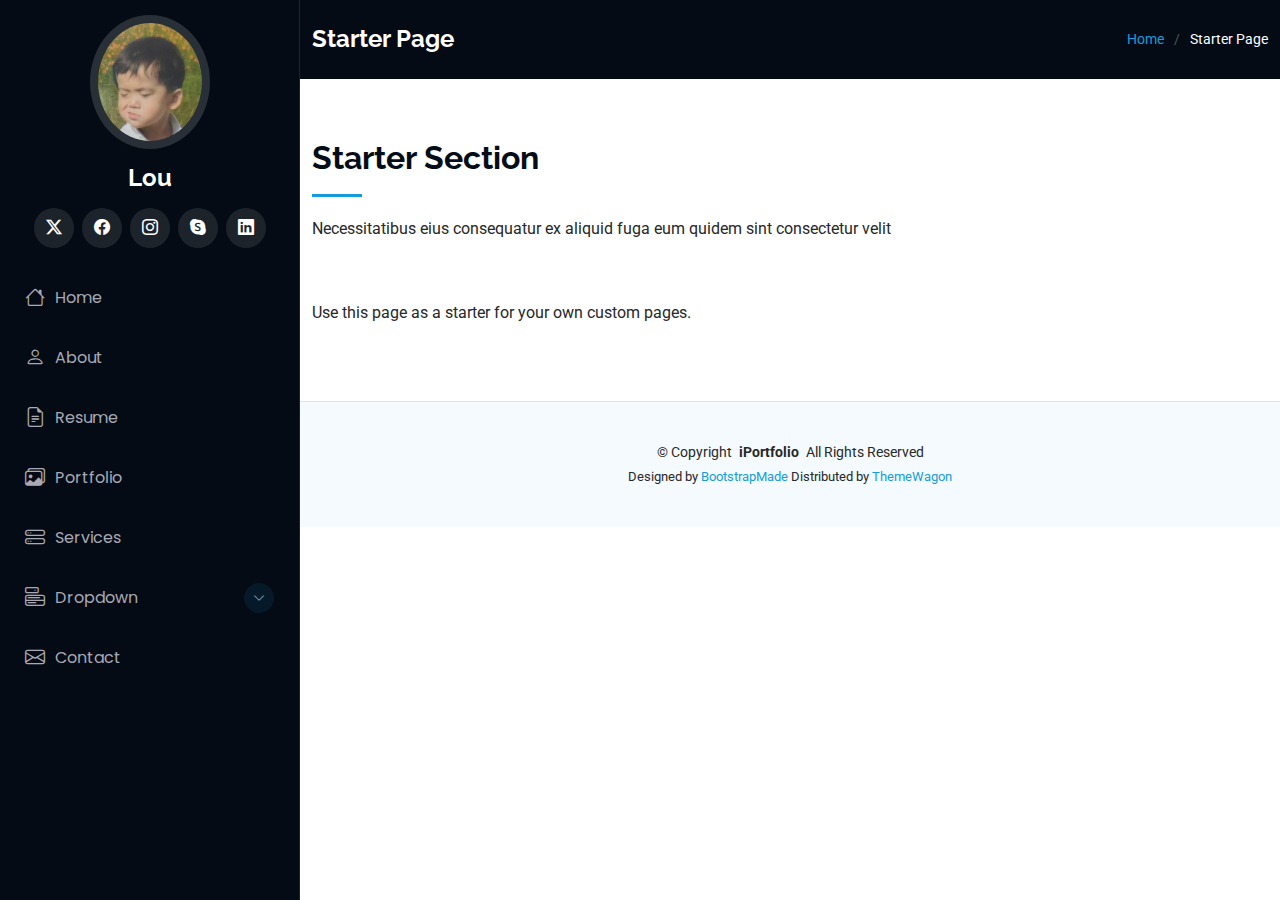
<file: starter-page.html>
<!DOCTYPE html>
<html lang="en">

<head>
  <meta charset="utf-8">
  <meta content="width=device-width, initial-scale=1.0" name="viewport">
  <title>Starter Page - iPortfolio Bootstrap Template</title>
  <meta content="" name="description">
  <meta content="" name="keywords">

  <!-- Favicons -->
  <link href="assets/img/favicon.png" rel="icon">
  <link href="assets/img/apple-touch-icon.png" rel="apple-touch-icon">

  <!-- Fonts -->
  <link href="https://fonts.googleapis.com" rel="preconnect">
  <link href="https://fonts.gstatic.com" rel="preconnect" crossorigin>
  <link href="https://fonts.googleapis.com/css2?family=Roboto:ital,wght@0,100;0,300;0,400;0,500;0,700;0,900;1,100;1,300;1,400;1,500;1,700;1,900&family=Poppins:ital,wght@0,100;0,200;0,300;0,400;0,500;0,600;0,700;0,800;0,900;1,100;1,200;1,300;1,400;1,500;1,600;1,700;1,800;1,900&family=Raleway:ital,wght@0,100;0,200;0,300;0,400;0,500;0,600;0,700;0,800;0,900;1,100;1,200;1,300;1,400;1,500;1,600;1,700;1,800;1,900&display=swap" rel="stylesheet">

  <!-- Vendor CSS Files -->
  <link href="assets/vendor/bootstrap/css/bootstrap.min.css" rel="stylesheet">
  <link href="assets/vendor/bootstrap-icons/bootstrap-icons.css" rel="stylesheet">
  <link href="assets/vendor/aos/aos.css" rel="stylesheet">
  <link href="assets/vendor/glightbox/css/glightbox.min.css" rel="stylesheet">
  <link href="assets/vendor/swiper/swiper-bundle.min.css" rel="stylesheet">

  <!-- Main CSS File -->
  <link href="assets/css/main.css" rel="stylesheet">

  <!-- =======================================================
  * Template Name: iPortfolio
  * Template URL: https://bootstrapmade.com/iportfolio-bootstrap-portfolio-websites-template/
  * Updated: Jun 29 2024 with Bootstrap v5.3.3
  * Author: BootstrapMade.com
  * License: https://bootstrapmade.com/license/
  ======================================================== -->
</head>

<body class="starter-page-page">

  <header id="header" class="header dark-background d-flex flex-column">
    <i class="header-toggle d-xl-none bi bi-list"></i>

    <div class="profile-img">
      <img src="assets/img/my-profile-img.jpg" alt="" class="img-fluid rounded-circle">
    </div>

    <a href="index.html" class="logo d-flex align-items-center justify-content-center">
      <!-- Uncomment the line below if you also wish to use an image logo -->
      <!-- <img src="assets/img/logo.png" alt=""> -->
      <h1 class="sitename">Lou</h1>
    </a>

    <div class="social-links text-center">
      <a href="#" class="twitter"><i class="bi bi-twitter-x"></i></a>
      <a href="#" class="facebook"><i class="bi bi-facebook"></i></a>
      <a href="#" class="instagram"><i class="bi bi-instagram"></i></a>
      <a href="#" class="google-plus"><i class="bi bi-skype"></i></a>
      <a href="#" class="linkedin"><i class="bi bi-linkedin"></i></a>
    </div>

    <nav id="navmenu" class="navmenu">
      <ul>
        <li><a href="#hero"><i class="bi bi-house navicon"></i>Home</a></li>
        <li><a href="#about"><i class="bi bi-person navicon"></i> About</a></li>
        <li><a href="#resume"><i class="bi bi-file-earmark-text navicon"></i> Resume</a></li>
        <li><a href="#portfolio"><i class="bi bi-images navicon"></i> Portfolio</a></li>
        <li><a href="#services"><i class="bi bi-hdd-stack navicon"></i> Services</a></li>
        <li class="dropdown"><a href="#"><i class="bi bi-menu-button navicon"></i> <span>Dropdown</span> <i class="bi bi-chevron-down toggle-dropdown"></i></a>
          <ul>
            <li><a href="#">Dropdown 1</a></li>
            <li class="dropdown"><a href="#"><span>Deep Dropdown</span> <i class="bi bi-chevron-down toggle-dropdown"></i></a>
              <ul>
                <li><a href="#">Deep Dropdown 1</a></li>
                <li><a href="#">Deep Dropdown 2</a></li>
                <li><a href="#">Deep Dropdown 3</a></li>
                <li><a href="#">Deep Dropdown 4</a></li>
                <li><a href="#">Deep Dropdown 5</a></li>
              </ul>
            </li>
            <li><a href="#">Dropdown 2</a></li>
            <li><a href="#">Dropdown 3</a></li>
            <li><a href="#">Dropdown 4</a></li>
          </ul>
        </li>
        <li><a href="#contact"><i class="bi bi-envelope navicon"></i> Contact</a></li>
      </ul>
    </nav>

  </header>

  <main class="main">

    <!-- Page Title -->
    <div class="page-title dark-background">
      <div class="container d-lg-flex justify-content-between align-items-center">
        <h1 class="mb-2 mb-lg-0">Starter Page</h1>
        <nav class="breadcrumbs">
          <ol>
            <li><a href="index.html">Home</a></li>
            <li class="current">Starter Page</li>
          </ol>
        </nav>
      </div>
    </div><!-- End Page Title -->

    <!-- Starter Section Section -->
    <section id="starter-section" class="starter-section section">

      <!-- Section Title -->
      <div class="container section-title" data-aos="fade-up">
        <h2>Starter Section</h2>
        <p>Necessitatibus eius consequatur ex aliquid fuga eum quidem sint consectetur velit</p>
      </div><!-- End Section Title -->

      <div class="container" data-aos="fade-up">
        <p>Use this page as a starter for your own custom pages.</p>
      </div>

    </section><!-- /Starter Section Section -->

  </main>

  <footer id="footer" class="footer position-relative light-background">

    <div class="container">
      <div class="copyright text-center ">
        <p>© <span>Copyright</span> <strong class="px-1 sitename">iPortfolio</strong> <span>All Rights Reserved</span></p>
      </div>
      <div class="credits">
        <!-- All the links in the footer should remain intact. -->
        <!-- You can delete the links only if you've purchased the pro version. -->
        <!-- Licensing information: https://bootstrapmade.com/license/ -->
        <!-- Purchase the pro version with working PHP/AJAX contact form: [buy-url] -->
        Designed by <a href="https://bootstrapmade.com/">BootstrapMade</a> Distributed by <a href="https://themewagon.com">ThemeWagon</a>
      </div>
    </div>

  </footer>

  <!-- Scroll Top -->
  <a href="#" id="scroll-top" class="scroll-top d-flex align-items-center justify-content-center"><i class="bi bi-arrow-up-short"></i></a>

  <!-- Preloader -->
  <div id="preloader"></div>

  <!-- Vendor JS Files -->
  <script src="assets/vendor/bootstrap/js/bootstrap.bundle.min.js"></script>
  <script src="assets/vendor/php-email-form/validate.js"></script>
  <script src="assets/vendor/aos/aos.js"></script>
  <script src="assets/vendor/typed.js/typed.umd.js"></script>
  <script src="assets/vendor/purecounter/purecounter_vanilla.js"></script>
  <script src="assets/vendor/waypoints/noframework.waypoints.js"></script>
  <script src="assets/vendor/glightbox/js/glightbox.min.js"></script>
  <script src="assets/vendor/imagesloaded/imagesloaded.pkgd.min.js"></script>
  <script src="assets/vendor/isotope-layout/isotope.pkgd.min.js"></script>
  <script src="assets/vendor/swiper/swiper-bundle.min.js"></script>

  <!-- Main JS File -->
  <script src="assets/js/main.js"></script>

</body>

</html>
</file>
<file: assets/css/main.css>
/**
* Template Name: iPortfolio
* Template URL: https://bootstrapmade.com/iportfolio-bootstrap-portfolio-websites-template/
* Updated: Jun 29 2024 with Bootstrap v5.3.3
* Author: BootstrapMade.com
* License: https://bootstrapmade.com/license/
*/

/*--------------------------------------------------------------
# Font & Color Variables
# Help: https://bootstrapmade.com/color-system/
--------------------------------------------------------------*/
/* Fonts */
:root {
  --default-font: "Roboto",  system-ui, -apple-system, "Segoe UI", Roboto, "Helvetica Neue", Arial, "Noto Sans", "Liberation Sans", sans-serif, "Apple Color Emoji", "Segoe UI Emoji", "Segoe UI Symbol", "Noto Color Emoji";
  --heading-font: "Raleway",  sans-serif;
  --nav-font: "Poppins",  sans-serif;
}

/* Global Colors - The following color variables are used throughout the website. Updating them here will change the color scheme of the entire website */
:root { 
  --background-color: #ffffff; /* Background color for the entire website, including individual sections */
  --default-color: #272829; /* Default color used for the majority of the text content across the entire website */
  --heading-color: #050d18; /* Color for headings, subheadings and title throughout the website */
  --accent-color: #149ddd; /* Accent color that represents your brand on the website. It's used for buttons, links, and other elements that need to stand out */
  --surface-color: #ffffff; /* The surface color is used as a background of boxed elements within sections, such as cards, icon boxes, or other elements that require a visual separation from the global background. */
  --contrast-color: #ffffff; /* Contrast color for text, ensuring readability against backgrounds of accent, heading, or default colors. */
}

/* Nav Menu Colors - The following color variables are used specifically for the navigation menu. They are separate from the global colors to allow for more customization options */
:root {
  --nav-color: #a8a9b4;  /* The default color of the main navmenu links */
  --nav-hover-color: #ffffff; /* Applied to main navmenu links when they are hovered over or active */
  --nav-mobile-background-color: #040b14; /* Used as the background color for mobile navigation menu */
  --nav-dropdown-background-color: #040b14; /* Used as the background color for dropdown items that appear when hovering over primary navigation items */
  --nav-dropdown-color: #a8a9b4; /* Used for navigation links of the dropdown items in the navigation menu. */
  --nav-dropdown-hover-color: #ffffff; /* Similar to --nav-hover-color, this color is applied to dropdown navigation links when they are hovered over. */
}

/* Color Presets - These classes override global colors when applied to any section or element, providing reuse of the sam color scheme. */

.light-background {
  --background-color: #f4fafd;
  --surface-color: #ffffff;
}

.dark-background {
  --background-color: #040b14;
  --default-color: #ffffff;
  --heading-color: #ffffff;
  --surface-color: #151f2b;
  --contrast-color: #ffffff;
}

/* Smooth scroll */
:root {
  scroll-behavior: smooth;
}

/*--------------------------------------------------------------
# General Styling & Shared Classes
--------------------------------------------------------------*/
body {
  color: var(--default-color);
  background-color: var(--background-color);
  font-family: var(--default-font);
}

a {
  color: var(--accent-color);
  text-decoration: none;
  transition: 0.3s;
}

a:hover {
  color: color-mix(in srgb, var(--accent-color), transparent 25%);
  text-decoration: none;
}

h1,
h2,
h3,
h4,
h5,
h6 {
  color: var(--heading-color);
  font-family: var(--heading-font);
}

/* PHP Email Form Messages
------------------------------*/
.php-email-form .error-message {
  display: none;
  background: #df1529;
  color: #ffffff;
  text-align: left;
  padding: 15px;
  margin-bottom: 24px;
  font-weight: 600;
}

.php-email-form .sent-message {
  display: none;
  color: #ffffff;
  background: #059652;
  text-align: center;
  padding: 15px;
  margin-bottom: 24px;
  font-weight: 600;
}

.php-email-form .loading {
  display: none;
  background: var(--surface-color);
  text-align: center;
  padding: 15px;
  margin-bottom: 24px;
}

.php-email-form .loading:before {
  content: "";
  display: inline-block;
  border-radius: 50%;
  width: 24px;
  height: 24px;
  margin: 0 10px -6px 0;
  border: 3px solid var(--accent-color);
  border-top-color: var(--surface-color);
  animation: php-email-form-loading 1s linear infinite;
}

@keyframes php-email-form-loading {
  0% {
    transform: rotate(0deg);
  }

  100% {
    transform: rotate(360deg);
  }
}

/*--------------------------------------------------------------
# Global Header
--------------------------------------------------------------*/
.header {
  color: var(--default-color);
  background-color: var(--background-color);
  position: fixed;
  top: 0;
  left: 0;
  bottom: 0;
  padding: 0 15px;
  width: 300px;
  transition: all ease-in-out 0.3s;
  overflow-y: auto;
  z-index: 997;
  border-right: 1px solid color-mix(in srgb, var(--default-color), transparent 90%);
}

.header .profile-img img {
  margin: 15px auto;
  display: block;
  width: 120px;
  border: 8px solid color-mix(in srgb, var(--default-color), transparent 85%);
}

.header .logo {
  line-height: 1;
  margin-bottom: 15px;
}

.header .logo img {
  max-height: 32px;
  margin-right: 8px;
}

.header .logo h1 {
  font-size: 24px;
  margin: 0;
  font-weight: 700;
  color: var(--heading-color);
}

.header .traffic-map {
  font-size: 24px;
  margin: 0;
  font-weight: 700;
  color: var(--heading-color);
}

.header .social-links {
  margin: 0 0 20px 0;
}

.header .social-links a {
  font-size: 16px;
  display: inline-flex;
  align-items: center;
  justify-content: center;
  background: color-mix(in srgb, var(--default-color), transparent 90%);
  color: var(--default-color);
  margin: 0 2px;
  border-radius: 50%;
  text-align: center;
  width: 40px;
  height: 40px;
  transition: 0.3s;
}

.header .social-links a:hover {
  color: var(--contrast-color);
  background: var(--accent-color);
}

@media (min-width: 1200px) {

  .header~main,
  .header~#footer {
    margin-left: 300px;
  }
}

@media (max-width: 1199px) {
  .header {
    left: -100%;
  }
}

.header.header-show {
  left: 0;
}

.header .header-toggle {
  color: var(--contrast-color);
  background-color: var(--accent-color);
  font-size: 22px;
  display: flex;
  align-items: center;
  justify-content: center;
  width: 40px;
  height: 40px;
  border-radius: 50%;
  cursor: pointer;
  position: fixed;
  top: 15px;
  right: 15px;
  z-index: 9999;
  transition: background-color 0.3s;
}

.header .header-toggle:hover {
  color: var(--contrast-color);
  background-color: color-mix(in srgb, var(--accent-color) 90%, white 15%);
}

/*--------------------------------------------------------------
# Navigation Menu
--------------------------------------------------------------*/
.mobile-nav-toggle {
  display: none;
}

.navmenu {
  padding: 0;
  z-index: 9997;
}

.navmenu ul {
  list-style: none;
  padding: 0 0 20px 0;
  margin: 0;
}

.navmenu a,
.navmenu a:focus {
  color: var(--nav-color);
  padding: 15px 10px;
  font-family: var(--nav-font);
  font-size: 16px;
  font-weight: 400;
  display: flex;
  align-items: center;
  white-space: nowrap;
  transition: 0.3s;
  width: 100%;
}

.navmenu a .navicon,
.navmenu a:focus .navicon {
  font-size: 20px;
  margin-right: 10px;
}

.navmenu a .toggle-dropdown,
.navmenu a:focus .toggle-dropdown {
  font-size: 12px;
  line-height: 0;
  margin-left: auto;
  width: 30px;
  height: 30px;
  display: flex;
  align-items: center;
  justify-content: center;
  border-radius: 50%;
  transition: 0.3s;
  flex-shrink: 0;
  background-color: color-mix(in srgb, var(--accent-color), transparent 90%);
}

.navmenu a .toggle-dropdown:hover,
.navmenu a:focus .toggle-dropdown:hover {
  background-color: var(--accent-color);
  color: var(--contrast-color);
}

.navmenu a:hover,
.navmenu .active,
.navmenu .active:focus {
  color: var(--nav-hover-color);
}

.navmenu a:hover .navicon,
.navmenu .active .navicon,
.navmenu .active:focus .navicon {
  color: var(--accent-color);
}

.navmenu .active .toggle-dropdown,
.navmenu .active:focus .toggle-dropdown {
  background-color: var(--accent-color);
  color: var(--contrast-color);
  transform: rotate(180deg);
}

.navmenu .dropdown {
  display: block;
}

.navmenu .dropdown a,
.navmenu .dropdown a:focus {
  color: --nav-dropdown-color;
}

.navmenu .dropdown a:hover,
.navmenu .dropdown .active,
.navmenu .dropdown .active:focus {
  color: var(--nav-dropdown-hover-color);
}

.navmenu .dropdown ul {
  position: static;
  display: none;
  z-index: 99;
  padding: 5px 10px;
  margin: 5px 10px;
  background-color: var(--nav-dropdown-background-color);
  border: 1px solid color-mix(in srgb, var(--default-color), transparent 90%);
  box-shadow: none;
  transition: all 0.5s ease-in-out;
}

.navmenu .dropdown ul ul {
  background-color: rgba(33, 37, 41, 0.1);
}

.navmenu .dropdown>.dropdown-active {
  display: block;
  background-color: rgba(33, 37, 41, 0.03);
}

/*--------------------------------------------------------------
# Global Footer
--------------------------------------------------------------*/
.footer {
  color: var(--default-color);
  background-color: var(--background-color);
  font-size: 14px;
  padding: 40px 0;
  position: relative;
  border-top: 1px solid color-mix(in srgb, var(--default-color), transparent 90%);
}

.footer .copyright p {
  margin-bottom: 0;
}

.footer .credits {
  margin-top: 4px;
  font-size: 13px;
  text-align: center;
}

/*--------------------------------------------------------------
# Preloader
--------------------------------------------------------------*/
#preloader {
  position: fixed;
  inset: 0;
  z-index: 999999;
  overflow: hidden;
  background: var(--background-color);
  transition: all 0.6s ease-out;
}

#preloader:before {
  content: "";
  position: fixed;
  top: calc(50% - 30px);
  left: calc(50% - 30px);
  border: 6px solid #ffffff;
  border-color: var(--accent-color) transparent var(--accent-color) transparent;
  border-radius: 50%;
  width: 60px;
  height: 60px;
  animation: animate-preloader 1.5s linear infinite;
}

@keyframes animate-preloader {
  0% {
    transform: rotate(0deg);
  }

  100% {
    transform: rotate(360deg);
  }
}

/*--------------------------------------------------------------
# Scroll Top Button
--------------------------------------------------------------*/
.scroll-top {
  position: fixed;
  visibility: hidden;
  opacity: 0;
  right: 15px;
  bottom: -15px;
  z-index: 99999;
  background-color: var(--accent-color);
  width: 44px;
  height: 44px;
  border-radius: 50px;
  transition: all 0.4s;
}

.scroll-top i {
  font-size: 24px;
  color: var(--contrast-color);
  line-height: 0;
}

.scroll-top:hover {
  background-color: color-mix(in srgb, var(--accent-color), transparent 20%);
  color: var(--contrast-color);
}

.scroll-top.active {
  visibility: visible;
  opacity: 1;
  bottom: 15px;
}

/*--------------------------------------------------------------
# Disable aos animation delay on mobile devices
--------------------------------------------------------------*/
@media screen and (max-width: 768px) {
  [data-aos-delay] {
    transition-delay: 0 !important;
  }
}

/*--------------------------------------------------------------
# Global Page Titles & Breadcrumbs
--------------------------------------------------------------*/
.page-title {
  color: var(--default-color);
  background-color: var(--background-color);
  padding: 25px 0;
  position: relative;
}

.page-title h1 {
  font-size: 24px;
  font-weight: 700;
}

.page-title .breadcrumbs ol {
  display: flex;
  flex-wrap: wrap;
  list-style: none;
  padding: 0;
  margin: 0;
  font-size: 14px;
  font-weight: 400;
}

.page-title .breadcrumbs ol li+li {
  padding-left: 10px;
}

.page-title .breadcrumbs ol li+li::before {
  content: "/";
  display: inline-block;
  padding-right: 10px;
  color: color-mix(in srgb, var(--default-color), transparent 70%);
}

/*--------------------------------------------------------------
# Global Sections
--------------------------------------------------------------*/
section,
.section {
  color: var(--default-color);
  background-color: var(--background-color);
  padding: 60px 0;
  overflow: clip;
}

/*--------------------------------------------------------------
# Global Section Titles
--------------------------------------------------------------*/
.section-title {
  padding-bottom: 60px;
  position: relative;
}

.section-title h2 {
  font-size: 32px;
  font-weight: 700;
  margin-bottom: 20px;
  padding-bottom: 20px;
  position: relative;
}

.section-title h2:after {
  content: "";
  position: absolute;
  display: block;
  width: 50px;
  height: 3px;
  background: var(--accent-color);
  left: 0;
  bottom: 0;
}

.section-title p {
  margin-bottom: 0;
}

/*--------------------------------------------------------------
# Hero Section
--------------------------------------------------------------*/
.hero {
  width: 100%;
  min-height: 100vh;
  position: relative;
  padding: 80px 0;
  display: flex;
  align-items: center;
  justify-content: center;
}

.hero img {
  position: absolute;
  inset: 0;
  display: block;
  width: 100%;
  height: 100%;
  object-fit: cover;
  z-index: 1;
}

.hero:before {
  content: "";
  background: color-mix(in srgb, var(--background-color), transparent 70%);
  position: absolute;
  inset: 0;
  z-index: 2;
}

.hero .container {
  position: relative;
  z-index: 3;
}

.hero h2 {
  margin: 0;
  font-size: 64px;
  font-weight: 700;
}

.hero p {
  margin: 5px 0 0 0;
  font-size: 26px;
}

.hero p span {
  letter-spacing: 1px;
  border-bottom: 2px solid var(--accent-color);
}

.hero .social-links {
  margin-top: 25px;
}

.hero .social-links a {
  font-size: 24px;
  display: inline-block;
  color: color-mix(in srgb, var(--default-color), transparent 50%);
  line-height: 1;
  margin-right: 20px;
  transition: 0.3s;
}

.hero .social-links a:hover {
  color: var(--accent-color);
}

@media (max-width: 768px) {
  .hero h2 {
    font-size: 32px;
  }

  .hero p {
    font-size: 20px;
  }
}

/*--------------------------------------------------------------
# About Section
--------------------------------------------------------------*/
.about .content h2 {
  font-weight: 700;
  font-size: 24px;
}

.about .content ul {
  list-style: none;
  padding: 0;
}

.about .content ul li {
  margin-bottom: 20px;
  display: flex;
  align-items: center;
}

.about .content ul strong {
  margin-right: 10px;
}

.about .content ul i {
  font-size: 16px;
  margin-right: 5px;
  color: var(--accent-color);
  line-height: 0;
}

/*--------------------------------------------------------------
# Stats Section
--------------------------------------------------------------*/
.stats .stats-item {
  padding: 30px;
  width: 100%;
}

.stats .stats-item i {
  color: var(--accent-color);
  display: block;
  font-size: 44px;
  float: left;
  line-height: 0;
}

.stats .stats-item .purecounter {
  color: var(--heading-color);
  font-size: 48px;
  line-height: 40px;
  display: block;
  font-weight: 700;
  margin-left: 60px;
}

.stats .stats-item p {
  color: color-mix(in srgb, var(--default-color), transparent 40%);
  padding: 15px 0 0 0;
  margin: 0 0 0 60px;
  font-family: var(--heading-font);
  font-size: 14px;
}

/*--------------------------------------------------------------
# Skills Section
--------------------------------------------------------------*/
.skills .progress {
  height: 60px;
  display: block;
  background: none;
  border-radius: 0;
}

.skills .progress .skill {
  color: var(--heading-color);
  padding: 0;
  margin: 0 0 6px 0;
  text-transform: uppercase;
  display: block;
  font-weight: 600;
  font-family: var(--heading-font);
}

.skills .progress .skill .val {
  float: right;
  font-style: normal;
}

.skills .progress-bar-wrap {
  background: color-mix(in srgb, var(--default-color), transparent 90%);
  height: 10px;
}

.skills .progress-bar {
  width: 1px;
  height: 10px;
  transition: 0.9s;
  background-color: var(--accent-color);
}

/*--------------------------------------------------------------
# Resume Section
--------------------------------------------------------------*/
.resume .resume-title {
  color: var(--heading-color);
  font-size: 26px;
  font-weight: 700;
  margin-top: 20px;
  margin-bottom: 20px;
}

.resume .resume-item {
  padding: 0 0 20px 20px;
  margin-top: -2px;
  border-left: 2px solid var(--accent-color);
  position: relative;
}

.resume .resume-item h4 {
  line-height: 18px;
  font-size: 18px;
  font-weight: 600;
  text-transform: uppercase;
  color: color-mix(in srgb, var(--default-color), transparent 20%);
  margin-bottom: 10px;
}

.resume .resume-item h5 {
  font-size: 16px;
  padding: 5px 15px;
  display: inline-block;
  font-weight: 600;
  margin-bottom: 10px;
}

.resume .resume-item ul {
  padding-left: 20px;
}

.resume .resume-item ul li {
  padding-bottom: 10px;
}

.resume .resume-item:last-child {
  padding-bottom: 0;
}

.resume .resume-item::before {
  content: "";
  position: absolute;
  width: 16px;
  height: 16px;
  border-radius: 50px;
  left: -9px;
  top: 0;
  background: var(--background-color);
  border: 2px solid var(--accent-color);
}

/*--------------------------------------------------------------
# Portfolio Section
--------------------------------------------------------------*/
.portfolio .portfolio-filters {
  padding: 0;
  margin: 0 auto 20px auto;
  list-style: none;
  text-align: center;
}

.portfolio .portfolio-filters li {
  cursor: pointer;
  display: inline-block;
  padding: 0;
  font-size: 14px;
  font-weight: 400;
  margin: 0 10px;
  line-height: 1;
  text-transform: uppercase;
  margin-bottom: 10px;
  transition: all 0.3s ease-in-out;
}

.portfolio .portfolio-filters li:hover,
.portfolio .portfolio-filters li.filter-active {
  color: var(--accent-color);
}

.portfolio .portfolio-filters li:first-child {
  margin-left: 0;
}

.portfolio .portfolio-filters li:last-child {
  margin-right: 0;
}

@media (max-width: 575px) {
  .portfolio .portfolio-filters li {
    font-size: 14px;
    margin: 0 5px;
  }
}

.portfolio .portfolio-content {
  position: relative;
  overflow: hidden;
}

.portfolio .portfolio-content img {
  transition: 0.3s;
}

.portfolio .portfolio-content .portfolio-info {
  opacity: 0;
  position: absolute;
  inset: 0;
  z-index: 3;
  transition: all ease-in-out 0.3s;
  background: rgba(0, 0, 0, 0.6);
  padding: 15px;
}

.portfolio .portfolio-content .portfolio-info h4 {
  font-size: 14px;
  padding: 5px 10px;
  font-weight: 400;
  color: #ffffff;
  display: inline-block;
  background-color: var(--accent-color);
}

.portfolio .portfolio-content .portfolio-info p {
  position: absolute;
  bottom: 10px;
  text-align: center;
  display: inline-block;
  left: 0;
  right: 0;
  font-size: 16px;
  font-weight: 600;
  color: rgba(255, 255, 255, 0.8);
}

.portfolio .portfolio-content .portfolio-info .preview-link,
.portfolio .portfolio-content .portfolio-info .details-link {
  position: absolute;
  left: calc(50% - 40px);
  font-size: 26px;
  top: calc(50% - 14px);
  color: #fff;
  transition: 0.3s;
  line-height: 1.2;
}

.portfolio .portfolio-content .portfolio-info .preview-link:hover,
.portfolio .portfolio-content .portfolio-info .details-link:hover {
  color: var(--accent-color);
}

.portfolio .portfolio-content .portfolio-info .details-link {
  left: 50%;
  font-size: 34px;
  line-height: 0;
}

.portfolio .portfolio-content:hover .portfolio-info {
  opacity: 1;
}

.portfolio .portfolio-content:hover img {
  transform: scale(1.1);
}

/*--------------------------------------------------------------
# Services Section
--------------------------------------------------------------*/
.services .service-item {
  position: relative;
}

.services .service-item .icon {
  background: var(--accent-color);
  display: flex;
  align-items: center;
  justify-content: center;
  width: 54px;
  height: 54px;
  border-radius: 50%;
  transition: 0.5s;
  border: 1px solid var(--accent-color);
  margin-right: 20px;
}

.services .service-item .icon i {
  color: var(--contrast-color);
  font-size: 24px;
  line-height: 0;
}

.services .service-item:hover .icon {
  background: var(--surface-color);
}

.services .service-item:hover .icon i {
  color: var(--accent-color);
}

.services .service-item .title {
  font-weight: 700;
  margin-bottom: 15px;
  font-size: 18px;
}

.services .service-item .title a {
  color: var(--heading-color);
}

.services .service-item .title a:hover {
  color: var(--accent-color);
}

.services .service-item .description {
  line-height: 24px;
  font-size: 14px;
}

/*--------------------------------------------------------------
# Testimonials Section
--------------------------------------------------------------*/
.testimonials .testimonials-carousel,
.testimonials .testimonials-slider {
  overflow: hidden;
}

.testimonials .testimonial-item {
  box-sizing: content-box;
  text-align: center;
  min-height: 320px;
}

.testimonials .testimonial-item .testimonial-img {
  width: 90px;
  border-radius: 50%;
  margin: 0 auto;
}

.testimonials .testimonial-item h3 {
  font-size: 18px;
  font-weight: bold;
  margin: 10px 0 5px 0;
}

.testimonials .testimonial-item h4 {
  font-size: 14px;
  color: color-mix(in srgb, var(--default-color), transparent 20%);
  margin: 0;
}

.testimonials .testimonial-item .quote-icon-left,
.testimonials .testimonial-item .quote-icon-right {
  color: color-mix(in srgb, var(--accent-color), transparent 40%);
  font-size: 26px;
  line-height: 0;
}

.testimonials .testimonial-item .quote-icon-left {
  display: inline-block;
  left: -5px;
  position: relative;
}

.testimonials .testimonial-item .quote-icon-right {
  display: inline-block;
  right: -5px;
  position: relative;
  top: 10px;
  transform: scale(-1, -1);
}

.testimonials .testimonial-item p {
  font-style: italic;
  margin: 0 15px 15px 15px;
  padding: 20px;
  background-color: var(--surface-color);
  position: relative;
  margin-bottom: 35px;
  border-radius: 6px;
  box-shadow: 0px 2px 15px rgba(0, 0, 0, 0.1);
}

.testimonials .testimonial-item p::after {
  content: "";
  width: 0;
  height: 0;
  border-top: 20px solid var(--surface-color);
  border-right: 20px solid transparent;
  border-left: 20px solid transparent;
  position: absolute;
  bottom: -20px;
  left: calc(50% - 20px);
}

.testimonials .swiper-wrapper {
  height: auto;
}

.testimonials .swiper-pagination {
  margin-top: 40px;
  position: relative;
}

.testimonials .swiper-pagination .swiper-pagination-bullet {
  width: 12px;
  height: 12px;
  background-color: var(--background-color);
  opacity: 1;
  border: 1px solid var(--accent-color);
}

.testimonials .swiper-pagination .swiper-pagination-bullet-active {
  background-color: var(--accent-color);
}

/*--------------------------------------------------------------
# Contact Section
--------------------------------------------------------------*/
.contact .info-wrap {
  background-color: var(--surface-color);
  box-shadow: 0px 0px 20px rgba(0, 0, 0, 0.1);
  padding: 30px;
}

@media (max-width: 575px) {
  .contact .info-wrap {
    padding: 20px;
  }
}

.contact .info-item {
  margin-bottom: 40px;
}

.contact .info-item i {
  font-size: 20px;
  color: var(--accent-color);
  background: color-mix(in srgb, var(--accent-color), transparent 92%);
  width: 44px;
  height: 44px;
  display: flex;
  justify-content: center;
  align-items: center;
  border-radius: 50px;
  transition: all 0.3s ease-in-out;
  margin-right: 15px;
}

.contact .info-item h3 {
  padding: 0;
  font-size: 18px;
  font-weight: 700;
  margin-bottom: 5px;
}

.contact .info-item p {
  padding: 0;
  margin-bottom: 0;
  font-size: 14px;
}

.contact .info-item:hover i {
  background: var(--accent-color);
  color: var(--contrast-color);
}

.contact .php-email-form {
  background-color: var(--surface-color);
  height: 100%;
  padding: 30px;
  box-shadow: 0px 0px 20px rgba(0, 0, 0, 0.1);
}

@media (max-width: 575px) {
  .contact .php-email-form {
    padding: 20px;
  }
}

.contact .php-email-form input[type=text],
.contact .php-email-form input[type=email],
.contact .php-email-form textarea {
  font-size: 14px;
  padding: 10px 15px;
  box-shadow: none;
  border-radius: 0;
  color: var(--default-color);
  background-color: var(--surface-color);
  border-color: color-mix(in srgb, var(--default-color), transparent 80%);
}

.contact .php-email-form input[type=text]:focus,
.contact .php-email-form input[type=email]:focus,
.contact .php-email-form textarea:focus {
  border-color: var(--accent-color);
}

.contact .php-email-form input[type=text]::placeholder,
.contact .php-email-form input[type=email]::placeholder,
.contact .php-email-form textarea::placeholder {
  color: color-mix(in srgb, var(--default-color), transparent 70%);
}

.contact .php-email-form button[type=submit] {
  color: var(--contrast-color);
  background: var(--accent-color);
  border: 0;
  padding: 10px 30px;
  transition: 0.4s;
  border-radius: 50px;
}

.contact .php-email-form button[type=submit]:hover {
  background: color-mix(in srgb, var(--accent-color), transparent 25%);
}

/*--------------------------------------------------------------
# Portfolio Details Section
--------------------------------------------------------------*/
.portfolio-details .portfolio-details-slider img {
  width: 100%;
}

.portfolio-details .portfolio-details-slider .swiper-pagination {
  margin-top: 20px;
  position: relative;
}

.portfolio-details .portfolio-details-slider .swiper-pagination .swiper-pagination-bullet {
  width: 12px;
  height: 12px;
  background-color: color-mix(in srgb, var(--default-color), transparent 85%);
  opacity: 1;
}

.portfolio-details .portfolio-details-slider .swiper-pagination .swiper-pagination-bullet-active {
  background-color: var(--accent-color);
}

.portfolio-details .portfolio-info {
  padding: 30px;
  box-shadow: 0px 0 30px rgba(0, 0, 0, 0.1);
}

.portfolio-details .portfolio-info h3 {
  font-size: 22px;
  font-weight: 700;
  margin-bottom: 20px;
  padding-bottom: 20px;
  border-bottom: 1px solid color-mix(in srgb, var(--default-color), transparent 85%);
}

.portfolio-details .portfolio-info ul {
  list-style: none;
  padding: 0;
  font-size: 15px;
}

.portfolio-details .portfolio-info ul li+li {
  margin-top: 10px;
}

.portfolio-details .portfolio-description {
  padding-top: 30px;
}

.portfolio-details .portfolio-description h2 {
  font-size: 26px;
  font-weight: 700;
  margin-bottom: 20px;
}

.portfolio-details .portfolio-description p {
  padding: 0;
  color: color-mix(in srgb, var(--default-color), transparent 30%);
}

/*--------------------------------------------------------------
# Service Details Section
--------------------------------------------------------------*/
.service-details .services-list {
  padding: 10px 30px;
  border: 1px solid color-mix(in srgb, var(--default-color), transparent 90%);
  margin-bottom: 20px;
}

.service-details .services-list a {
  display: block;
  line-height: 1;
  padding: 8px 0 8px 15px;
  border-left: 3px solid color-mix(in srgb, var(--default-color), transparent 70%);
  margin: 20px 0;
  color: color-mix(in srgb, var(--default-color), transparent 20%);
  transition: 0.3s;
}

.service-details .services-list a.active {
  color: var(--heading-color);
  font-weight: 700;
  border-color: var(--accent-color);
}

.service-details .services-list a:hover {
  border-color: var(--accent-color);
}

.service-details .services-img {
  margin-bottom: 20px;
}

.service-details h3 {
  font-size: 26px;
  font-weight: 700;
}

.service-details h4 {
  font-size: 20px;
  font-weight: 700;
}

.service-details p {
  font-size: 15px;
}

.service-details ul {
  list-style: none;
  padding: 0;
  font-size: 15px;
}

.service-details ul li {
  padding: 5px 0;
  display: flex;
  align-items: center;
}

.service-details ul i {
  font-size: 20px;
  margin-right: 8px;
  color: var(--accent-color);
}

/*--------------------------------------------------------------
# Starter Section Section
--------------------------------------------------------------*/
/*
.starter-section {
   Add your styles here 
}
*/
</file>
